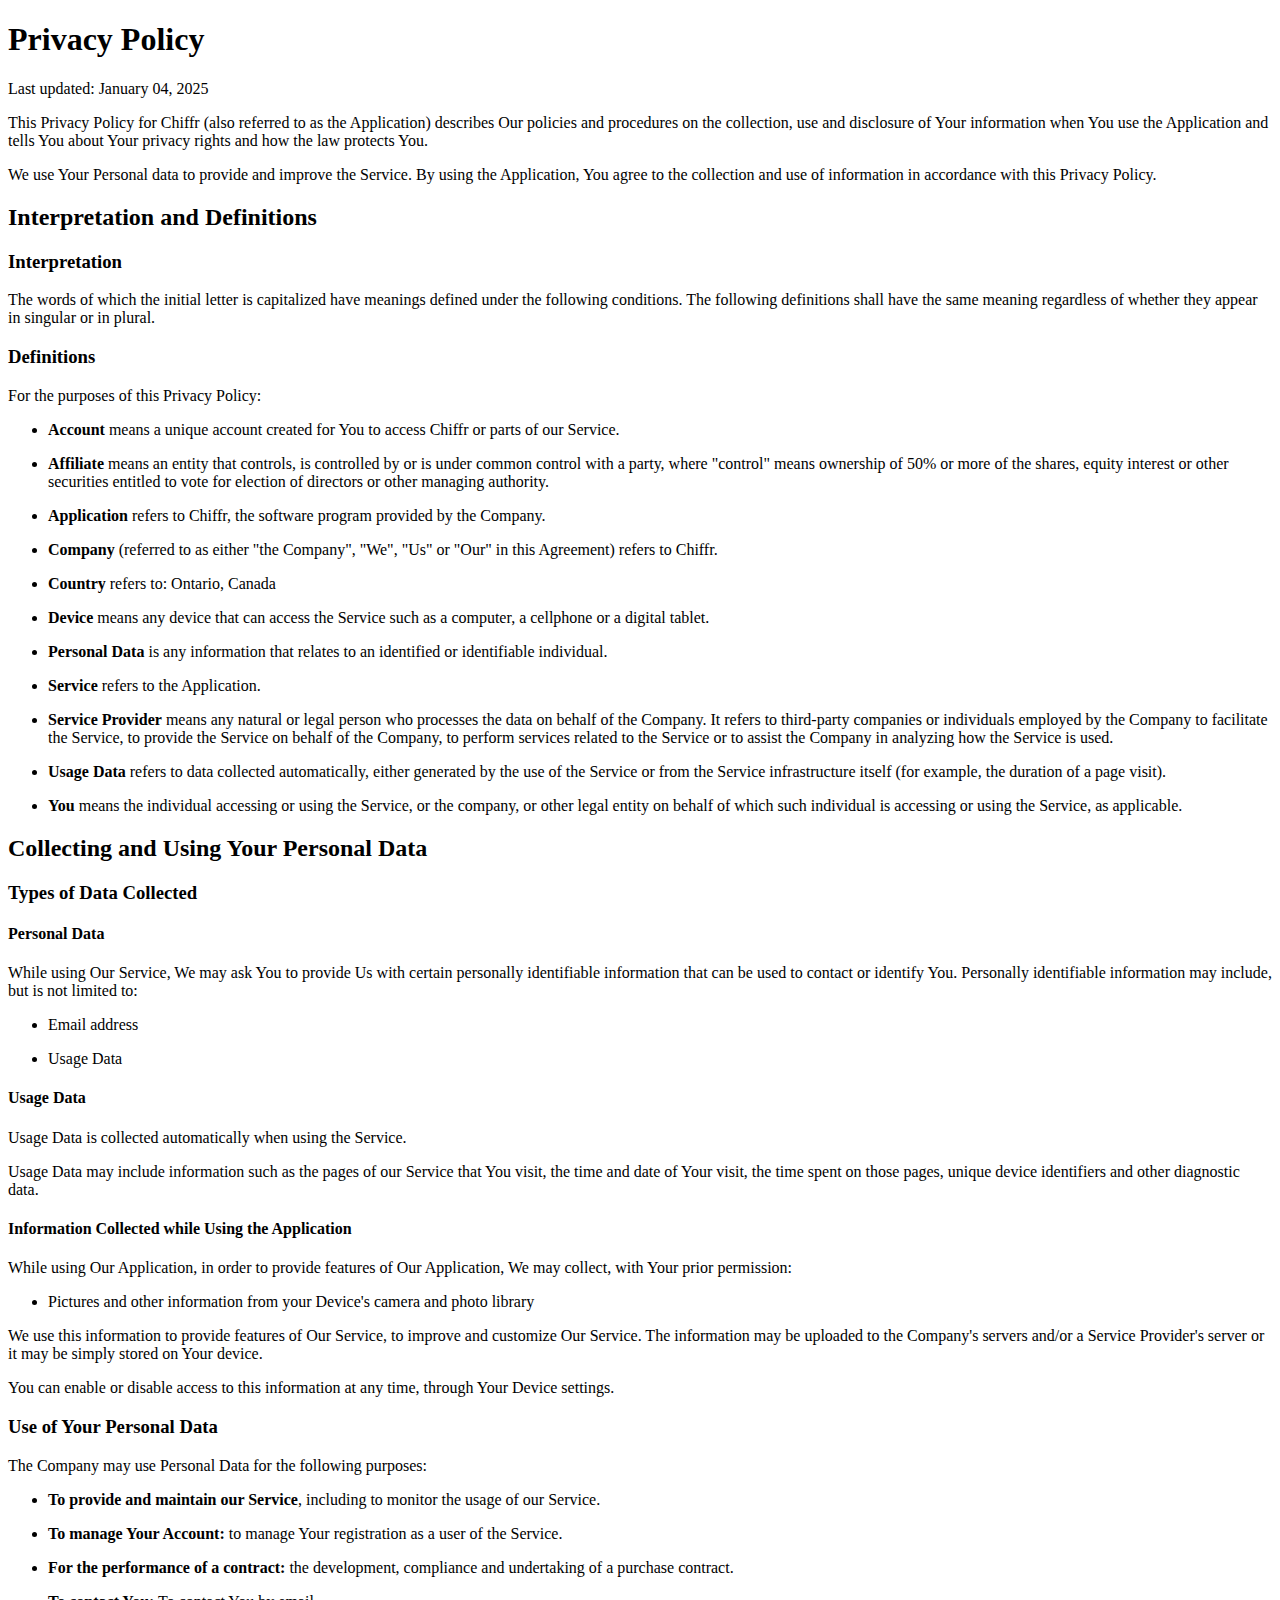
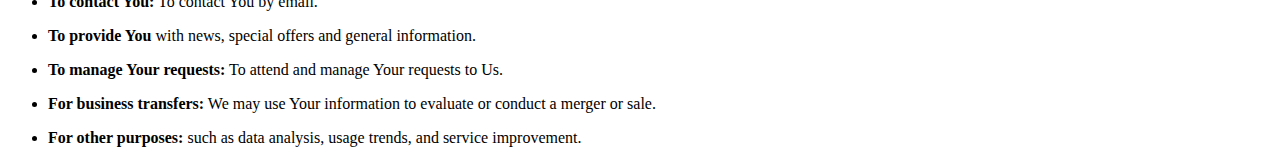
<file: privacy-policy.html>
<!-- This Privacy Policy has been created with the help of the https://www.termsfeed.com/privacy-policy-generator -->

<!DOCTYPE html>
<html lang="en">
<head>
    <meta charset="UTF-8">
    <meta name="viewport" content="width=device-width, initial-scale=1.0">
    <title>Privacy Policy</title>
</head>
<body>
    <!-- Your Privacy Policy Content Here -->
    <h1>Privacy Policy</h1>
    <p>Last updated: January 04, 2025</p>
    <p>This Privacy Policy for Chiffr (also referred to as the Application) describes Our policies and procedures on the collection, use and disclosure of Your information when You use the Application and tells You about Your privacy rights and how the law protects You.</p>
    <p>We use Your Personal data to provide and improve the Service. By using the Application, You agree to the collection and use of information in accordance with this Privacy Policy.</p>

    <h2>Interpretation and Definitions</h2>
    <h3>Interpretation</h3>
    <p>The words of which the initial letter is capitalized have meanings defined under the following conditions. The following definitions shall have the same meaning regardless of whether they appear in singular or in plural.</p>

    <h3>Definitions</h3>
    <p>For the purposes of this Privacy Policy:</p>
    <ul>
        <li><p><strong>Account</strong> means a unique account created for You to access Chiffr or parts of our Service.</p></li>
        <li><p><strong>Affiliate</strong> means an entity that controls, is controlled by or is under common control with a party, where "control" means ownership of 50% or more of the shares, equity interest or other securities entitled to vote for election of directors or other managing authority.</p></li>
        <li><p><strong>Application</strong> refers to Chiffr, the software program provided by the Company.</p></li>
        <li><p><strong>Company</strong> (referred to as either "the Company", "We", "Us" or "Our" in this Agreement) refers to Chiffr.</p></li>
        <li><p><strong>Country</strong> refers to: Ontario, Canada</p></li>
        <li><p><strong>Device</strong> means any device that can access the Service such as a computer, a cellphone or a digital tablet.</p></li>
        <li><p><strong>Personal Data</strong> is any information that relates to an identified or identifiable individual.</p></li>
        <li><p><strong>Service</strong> refers to the Application.</p></li>
        <li><p><strong>Service Provider</strong> means any natural or legal person who processes the data on behalf of the Company. It refers to third-party companies or individuals employed by the Company to facilitate the Service, to provide the Service on behalf of the Company, to perform services related to the Service or to assist the Company in analyzing how the Service is used.</p></li>
        <li><p><strong>Usage Data</strong> refers to data collected automatically, either generated by the use of the Service or from the Service infrastructure itself (for example, the duration of a page visit).</p></li>
        <li><p><strong>You</strong> means the individual accessing or using the Service, or the company, or other legal entity on behalf of which such individual is accessing or using the Service, as applicable.</p></li>
    </ul>

    <h2>Collecting and Using Your Personal Data</h2>
    <h3>Types of Data Collected</h3>
    <h4>Personal Data</h4>
    <p>While using Our Service, We may ask You to provide Us with certain personally identifiable information that can be used to contact or identify You. Personally identifiable information may include, but is not limited to:</p>
    <ul>
        <li><p>Email address</p></li>
        <li><p>Usage Data</p></li>
    </ul>

    <h4>Usage Data</h4>
    <p>Usage Data is collected automatically when using the Service.</p>
    <p>Usage Data may include information such as the pages of our Service that You visit, the time and date of Your visit, the time spent on those pages, unique device identifiers and other diagnostic data.</p>

    <h4>Information Collected while Using the Application</h4>
    <p>While using Our Application, in order to provide features of Our Application, We may collect, with Your prior permission:</p>
    <ul>
        <li>Pictures and other information from your Device's camera and photo library</li>
    </ul>
    <p>We use this information to provide features of Our Service, to improve and customize Our Service. The information may be uploaded to the Company's servers and/or a Service Provider's server or it may be simply stored on Your device.</p>
    <p>You can enable or disable access to this information at any time, through Your Device settings.</p>

    <h3>Use of Your Personal Data</h3>
    <p>The Company may use Personal Data for the following purposes:</p>
    <ul>
        <li><p><strong>To provide and maintain our Service</strong>, including to monitor the usage of our Service.</p></li>
        <li><p><strong>To manage Your Account:</strong> to manage Your registration as a user of the Service.</p></li>
        <li><p><strong>For the performance of a contract:</strong> the development, compliance and undertaking of a purchase contract.</p></li>
        <li><p><strong>To contact You:</strong> To contact You by email.</p></li>
        <li><p><strong>To provide You</strong> with news, special offers and general information.</p></li>
        <li><p><strong>To manage Your requests:</strong> To attend and manage Your requests to Us.</p></li>
        <li><p><strong>For business transfers:</strong> We may use Your information to evaluate or conduct a merger or sale.</p></li>
        <li><p><strong>For other purposes:</strong> such as data analysis, usage trends, and service improvement.</p></li>
    </ul>
</body>
</html>
</file>
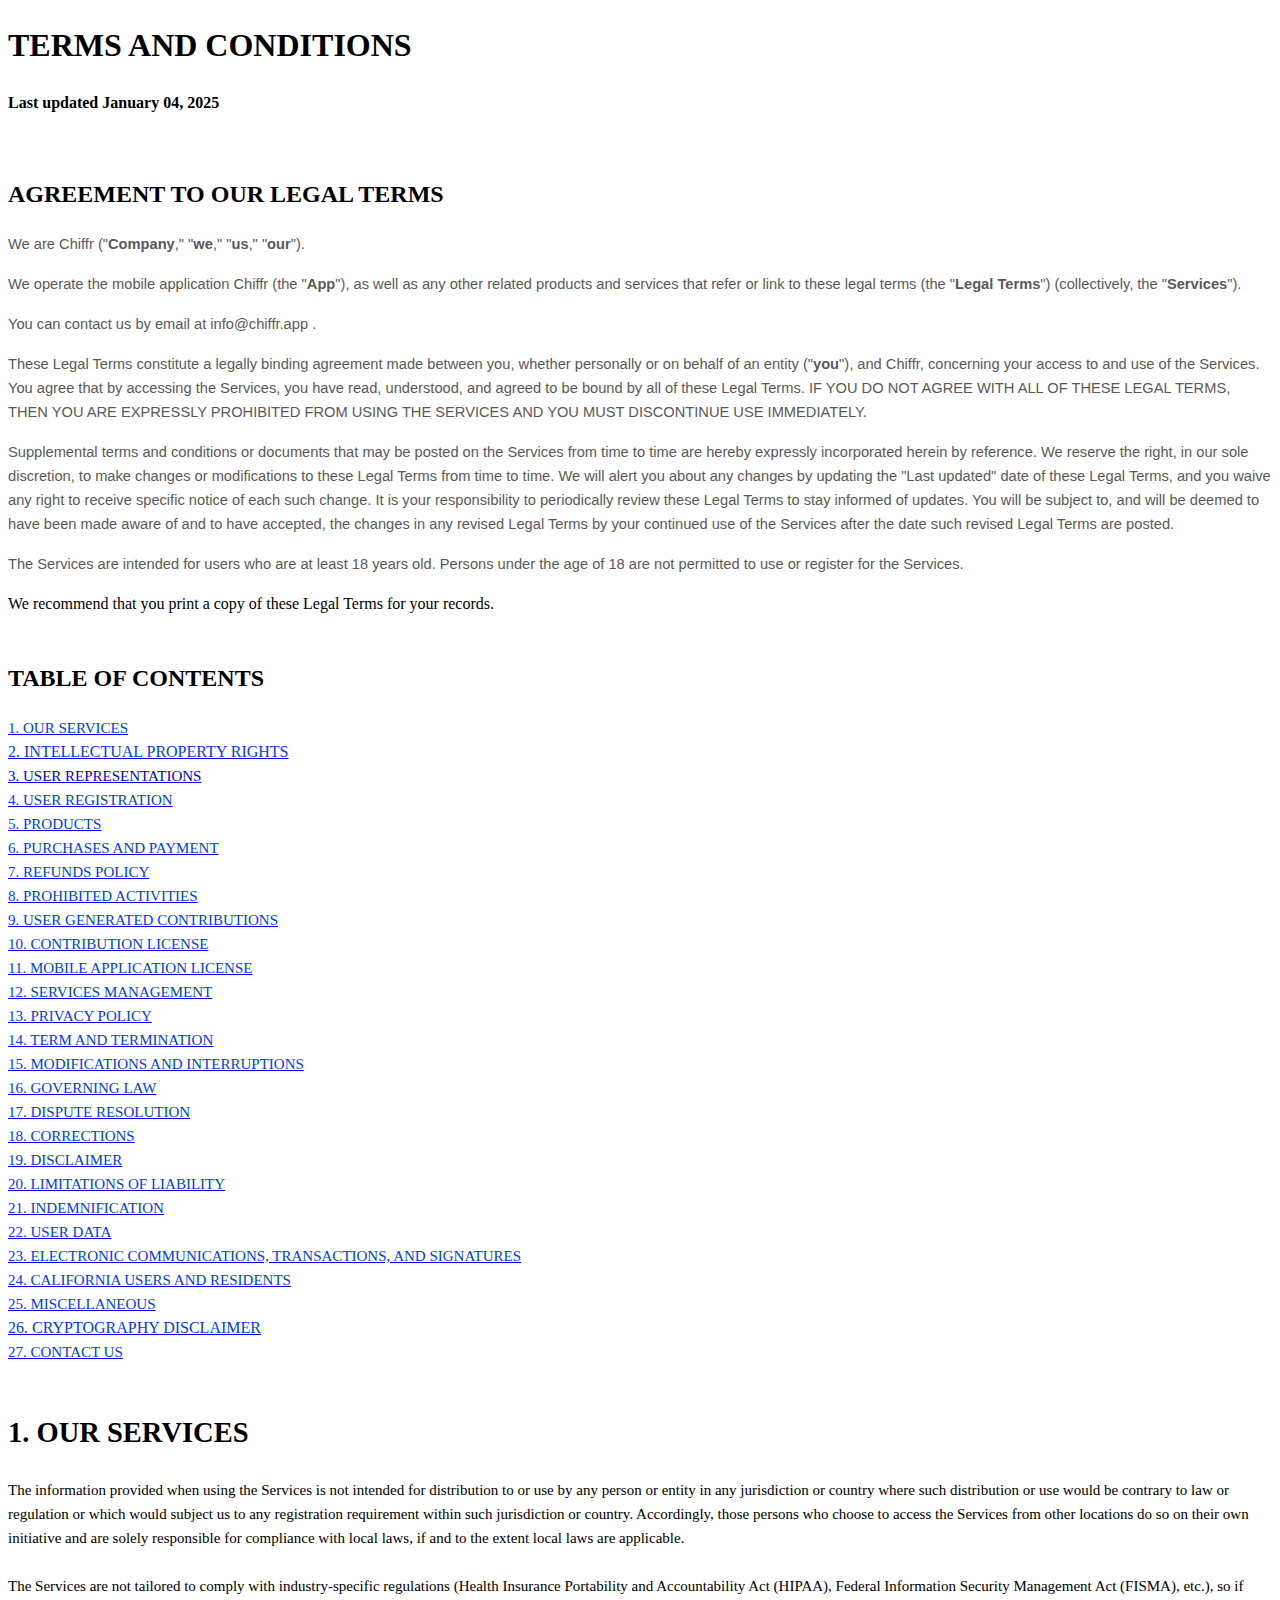
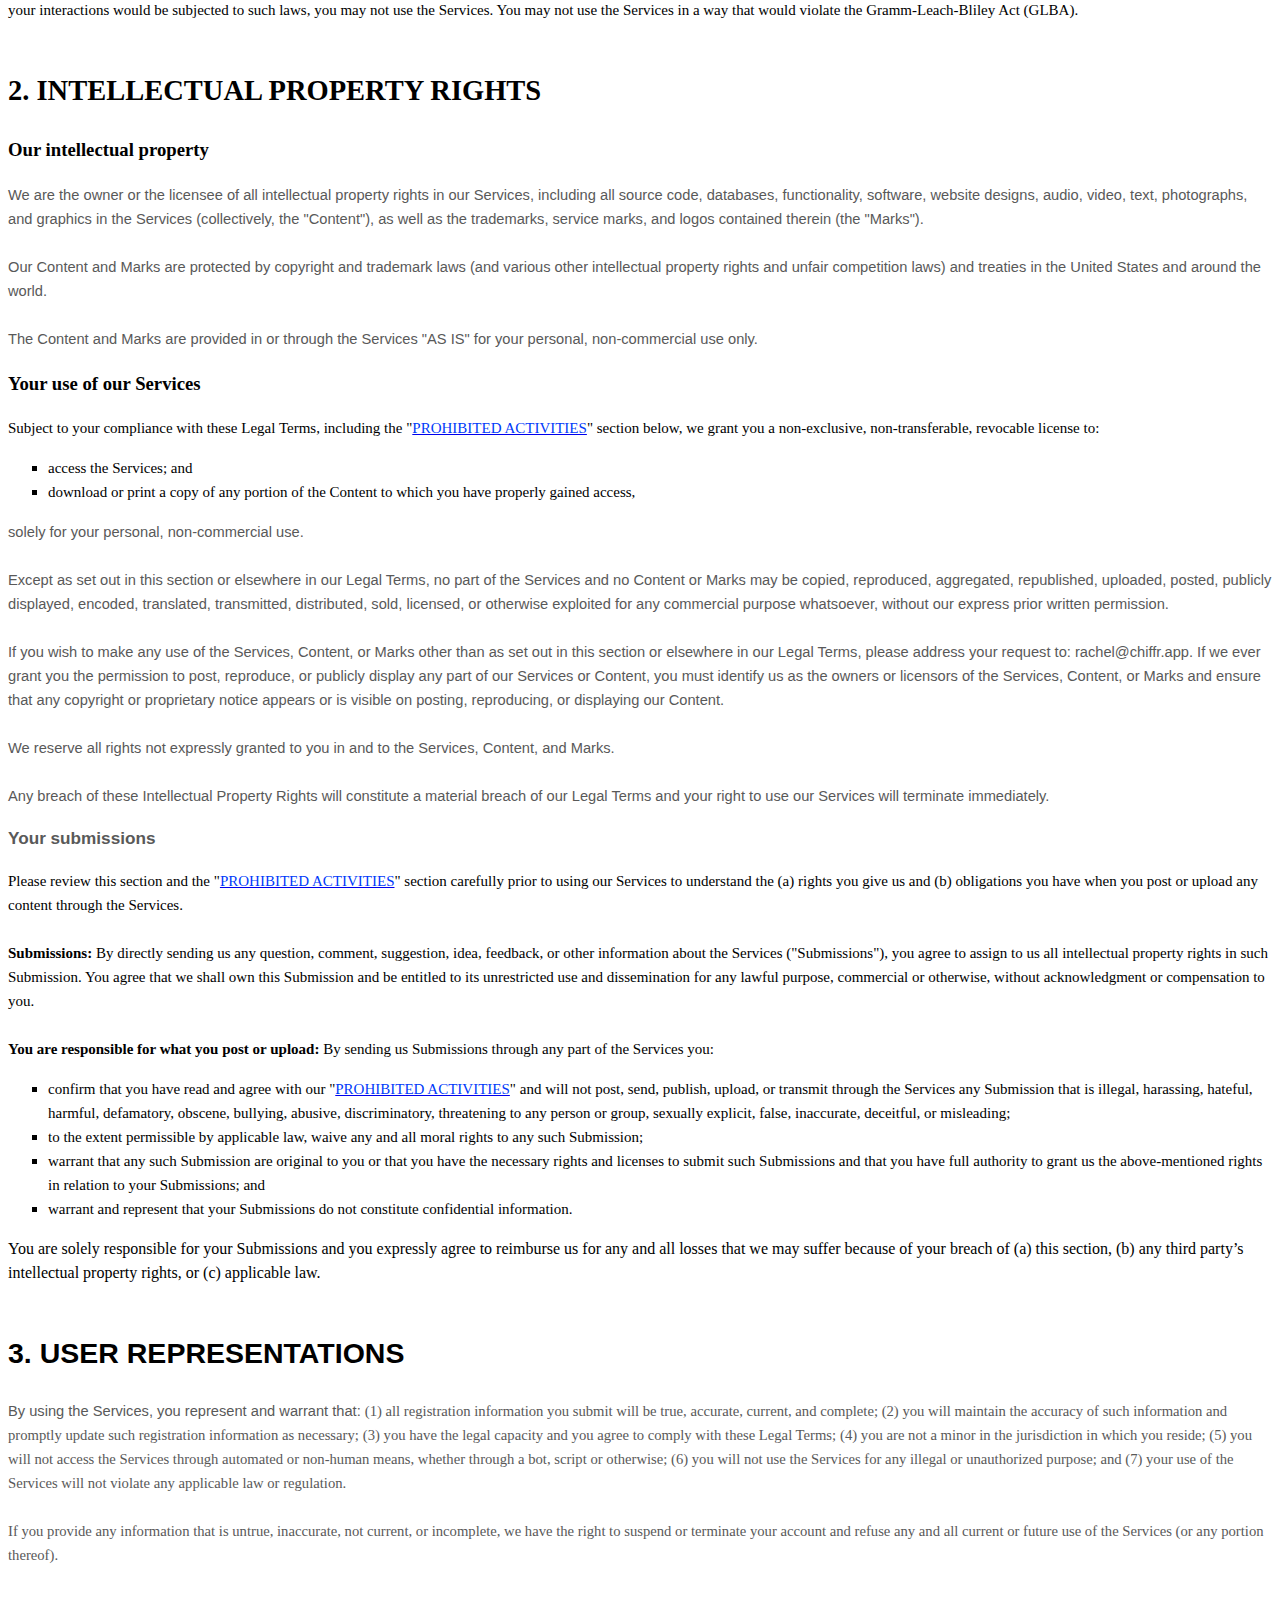
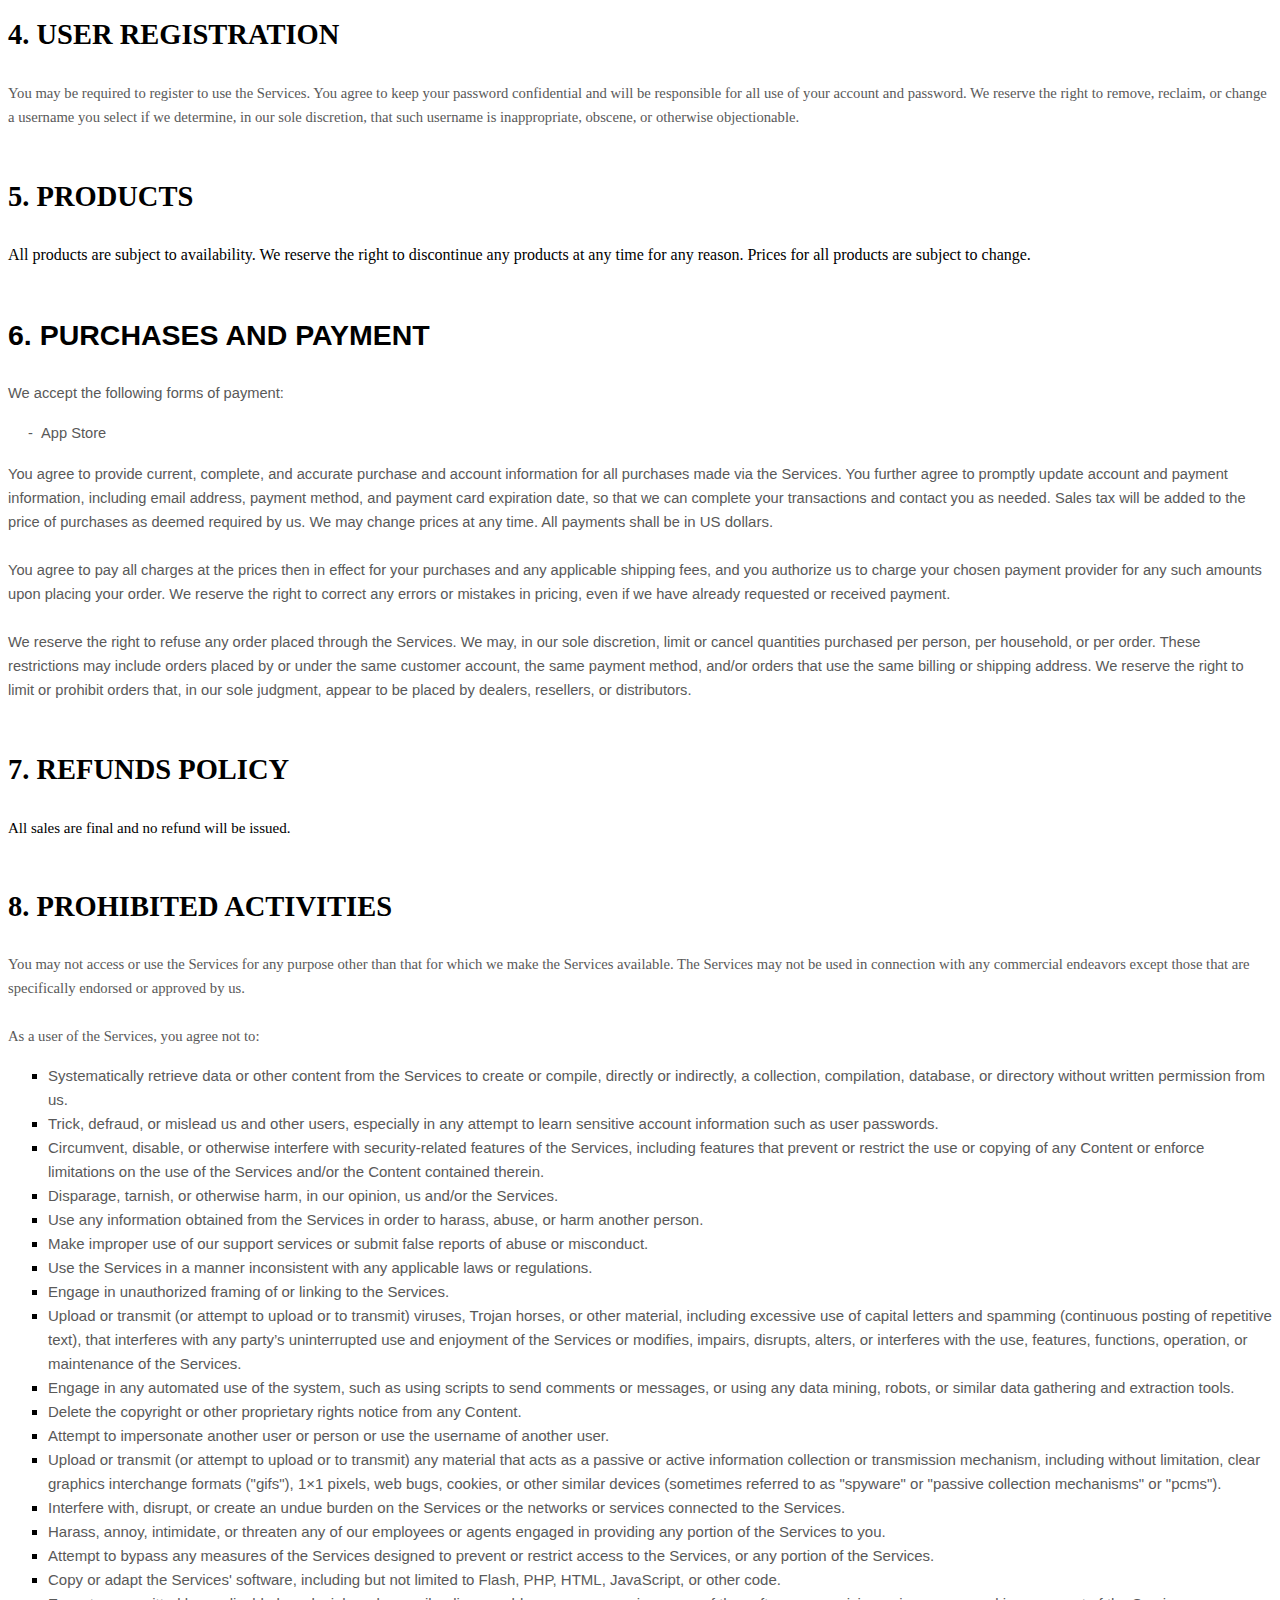
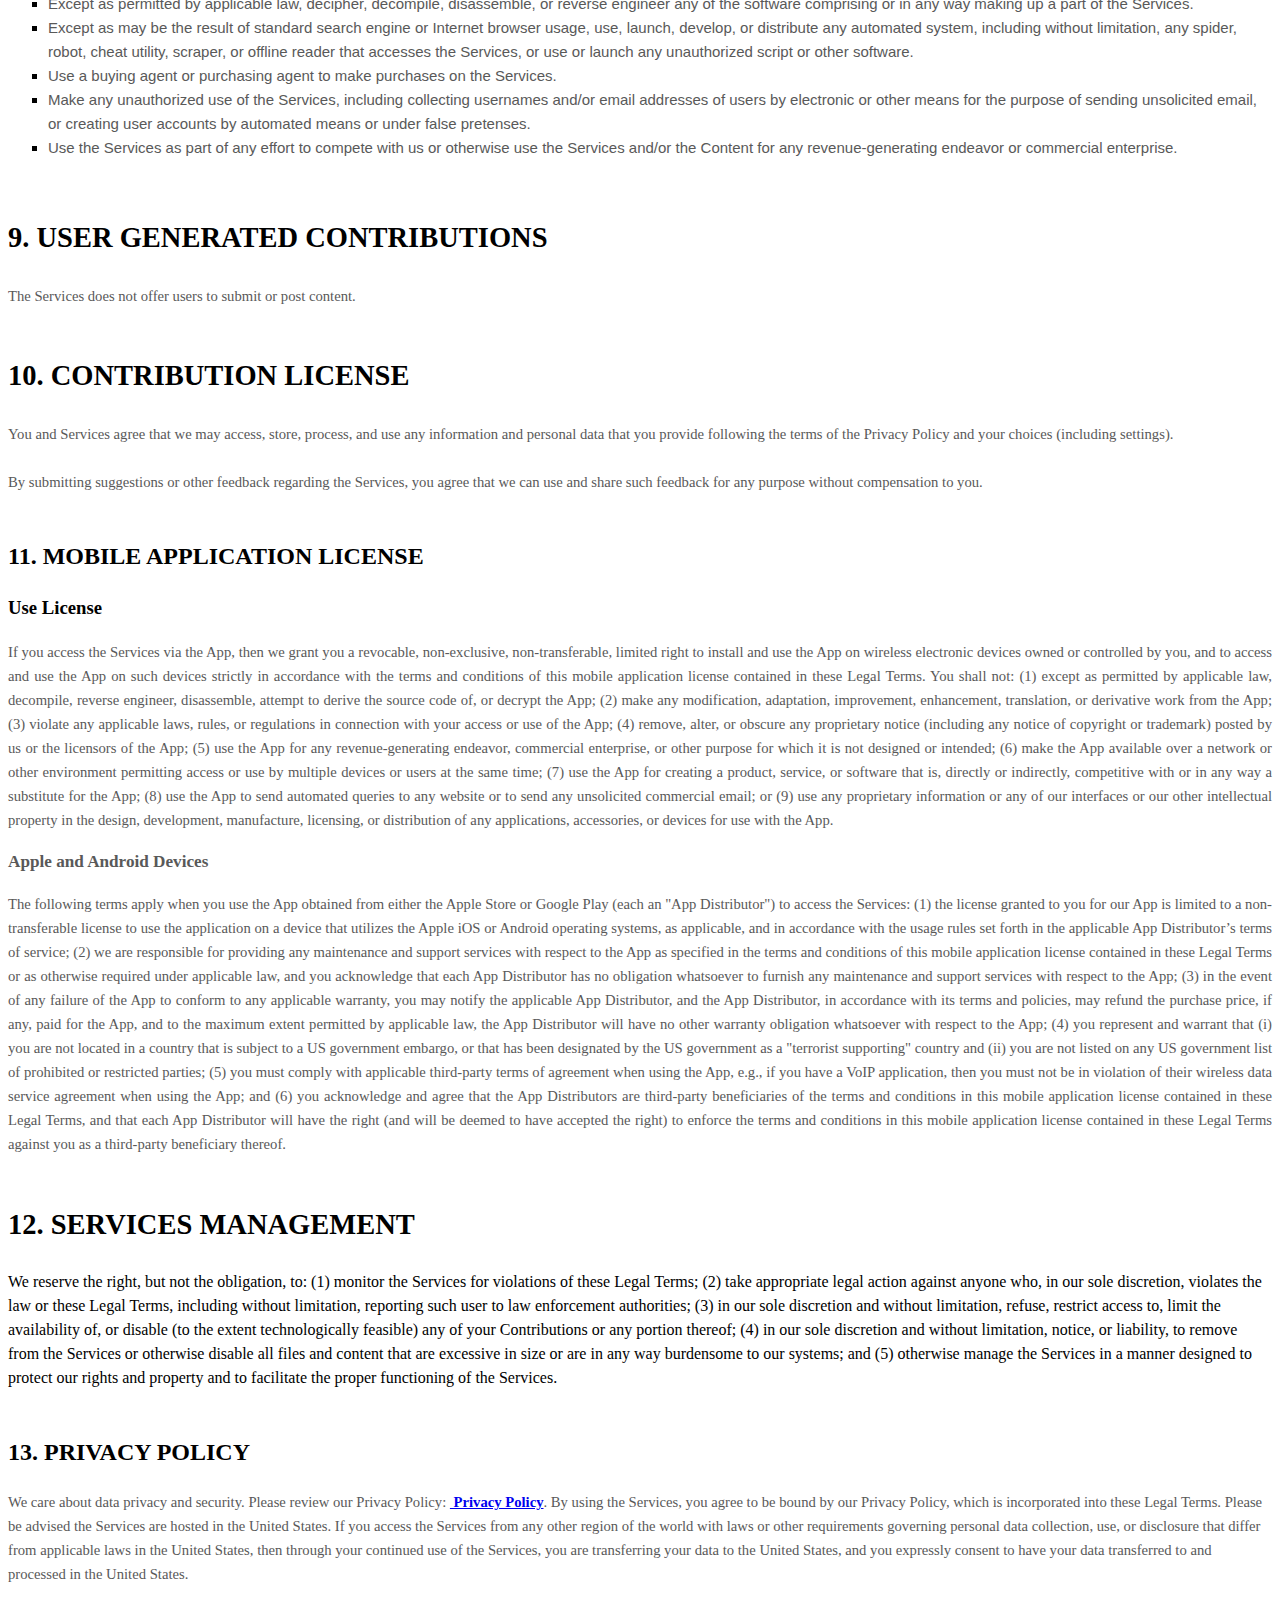
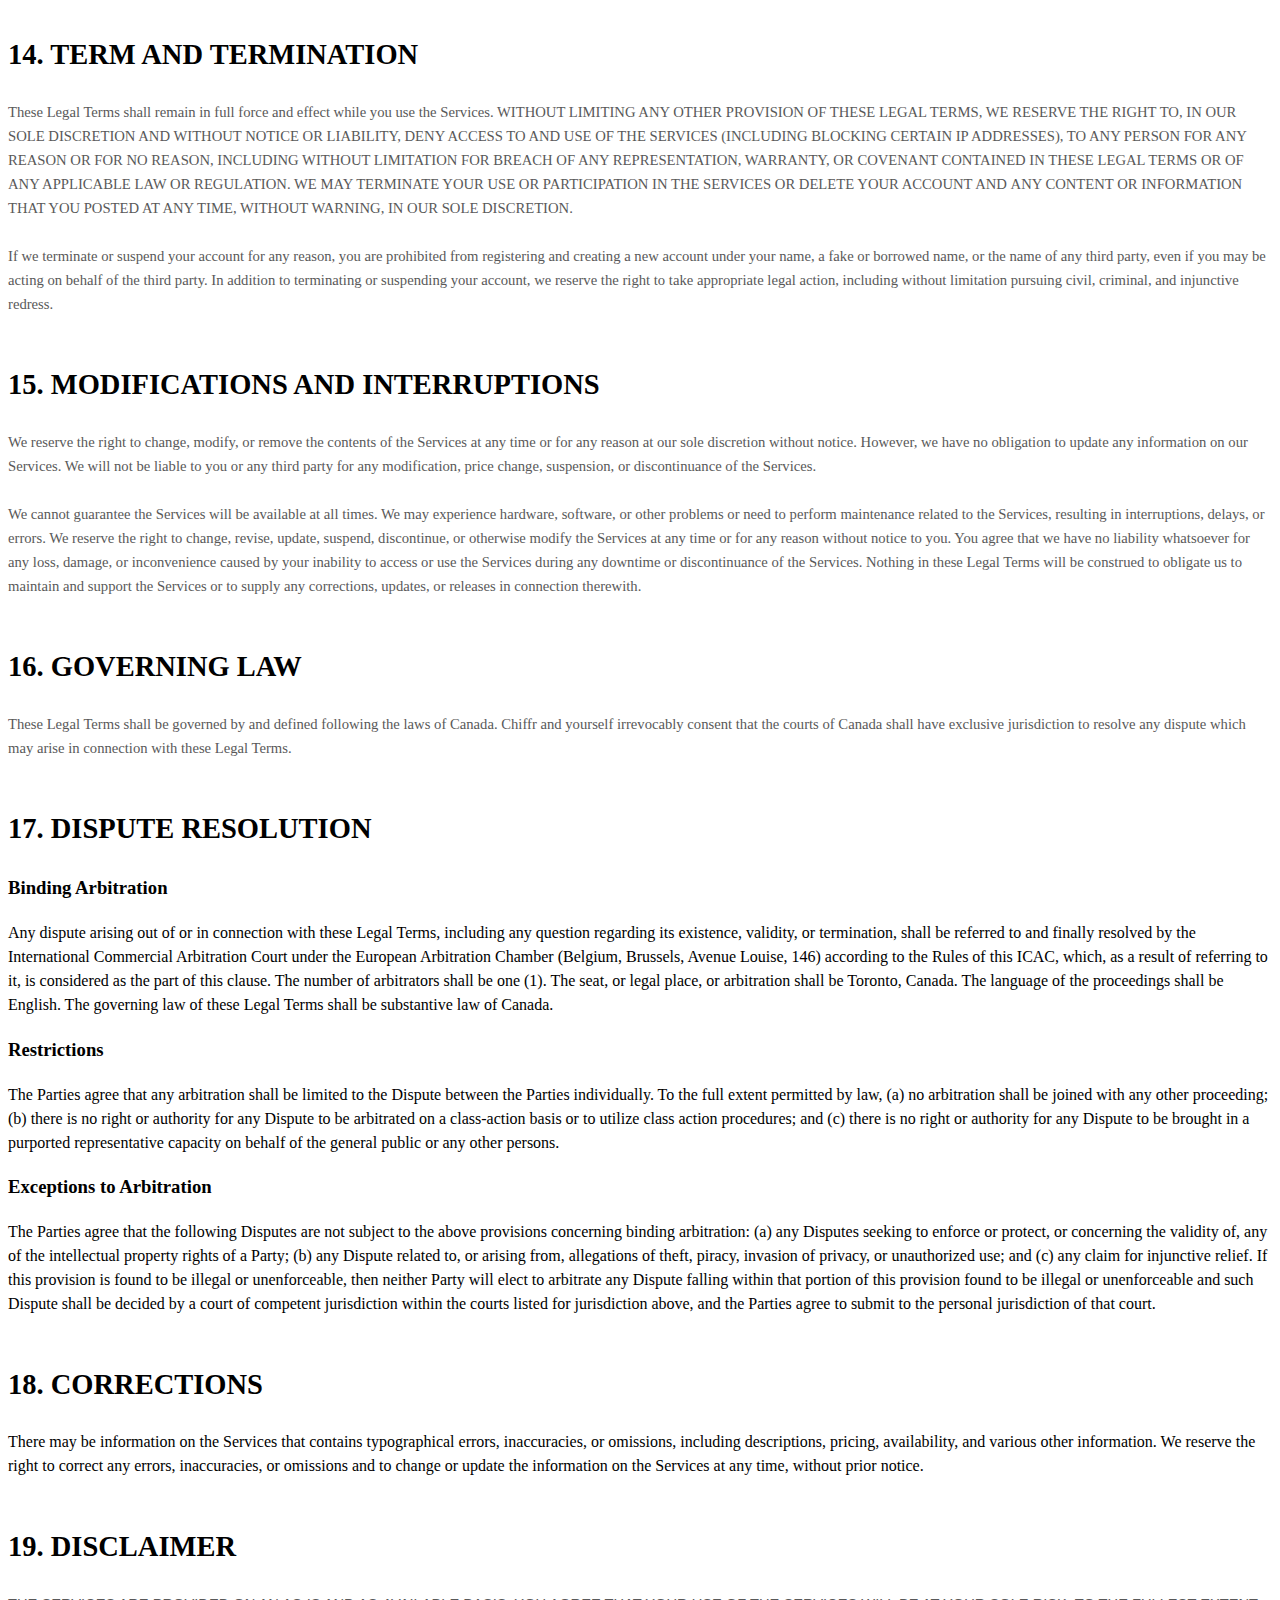
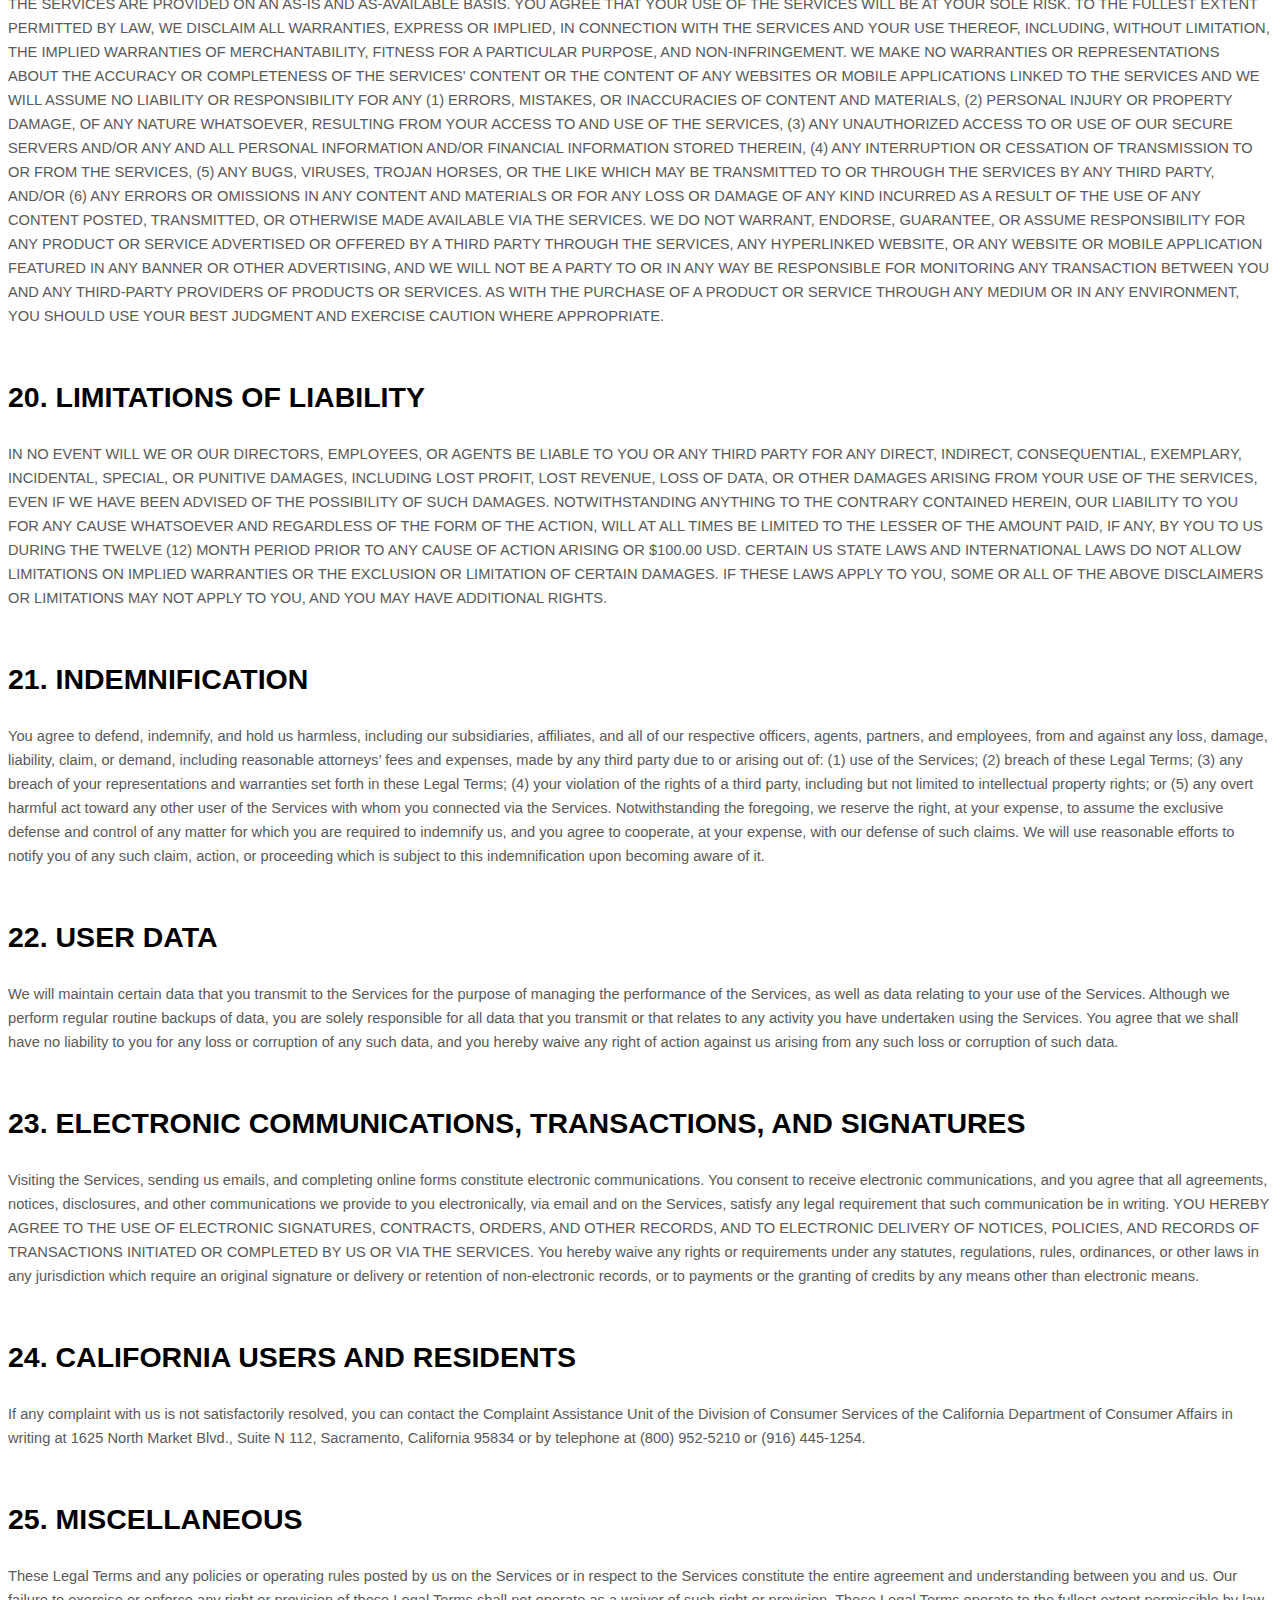
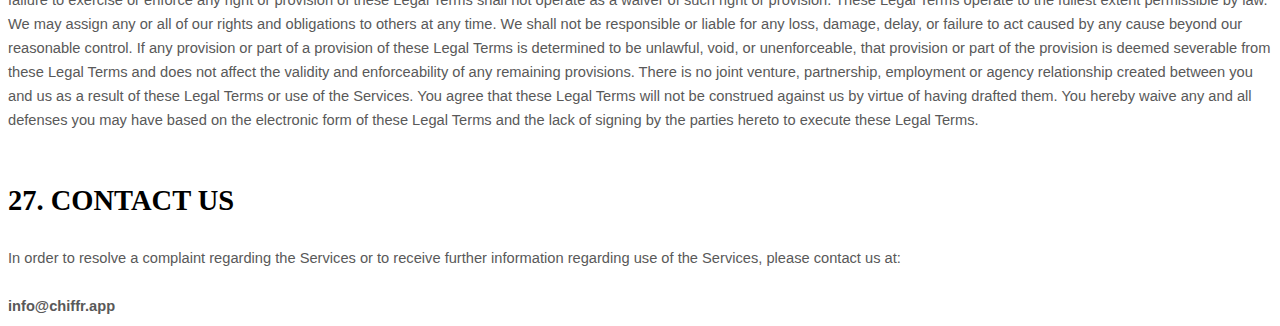
<file: terms-conditions.html>
<!DOCTYPE html>
<html lang="en">
<body>
            <div data-custom-class="body">
            <div align="center" style="text-align: left;"><div class="MsoNormal" data-custom-class="title" style="line-height: 1.5;"><bdt class="block-component"><span style="font-size: 19px;"></bdt><bdt class="question"><strong><h1>TERMS AND CONDITIONS</h1></strong></bdt><bdt class="statement-end-if-in-editor"></bdt></span></div><div class="MsoNormal" data-custom-class="subtitle" style="line-height: 1.5;"><strong>Last updated</strong> <bdt class="question"><strong>January 04, 2025</strong></bdt></div><div class="MsoNormal" style="line-height: 1.1;"><br></div><div style="line-height: 1.5;"><br></div><div style="line-height: 1.5;"><strong><span data-custom-class="heading_1"><h2>AGREEMENT TO OUR LEGAL TERMS</h2></span></strong></div></div><div align="center" style="text-align: left;"><div class="MsoNormal" id="agreement" style="line-height: 1.5;"><a name="_6aa3gkhykvst"></a></div></div><div align="center" style="text-align: left;"><div class="MsoNormal" data-custom-class="body_text" style="line-height: 1.5;"><span style="font-size:11.0pt;line-height:115%;font-family:Arial;
      Calibri;color:#595959;mso-themecolor:text1;mso-themetint:166;">We are <bdt class="block-container question question-in-editor" data-id="9d459c4e-c548-e5cb-7729-a118548965d2" data-type="question">Chiffr</bdt><bdt class="block-component"></bdt> (<bdt class="block-component"></bdt>"<strong>Company</strong>," "<strong>we</strong>," "<strong>us</strong>," "<strong>our</strong>"<bdt class="statement-end-if-in-editor"></bdt>)<span style="font-size:11.0pt;line-height:115%;
      Arial;mso-fareast-font-family:Calibri;color:#595959;mso-themecolor:text1;
      mso-themetint:166;"><span style="font-size:11.0pt;line-height:115%;
      Arial;mso-fareast-font-family:Calibri;color:#595959;mso-themecolor:text1;
      mso-themetint:166;"><span style="font-size:11.0pt;line-height:115%;
      Arial;mso-fareast-font-family:Calibri;color:#595959;mso-themecolor:text1;
      mso-themetint:166;"><bdt class="question"><bdt class="block-component">.</bdt></span><bdt class="block-component"></bdt></span></span></span></span></span></span></div></div><div align="center" style="line-height: 1;"><br></div><div align="center" style="text-align: left;"><div class="MsoNormal" data-custom-class="body_text" style="line-height: 1.5;"><span style="font-size:11.0pt;line-height:115%;font-family:Arial;
      Calibri;color:#595959;mso-themecolor:text1;mso-themetint:166;">We operate <bdt class="block-component"></bdt><bdt class="block-component"></bdt>the mobile application <bdt class="question">Chiffr</bdt> (the <bdt class="block-component"></bdt>"<strong>App</strong>"<bdt class="statement-end-if-in-editor"></bdt>)<bdt class="statement-end-if-in-editor"></bdt>, as well as any other related products and services that refer or link to these legal terms (the <bdt class="block-component"></bdt>"<strong>Legal Terms</strong>"<bdt class="statement-end-if-in-editor"></bdt>) (collectively, the <bdt class="block-component"></bdt>"<strong>Services</strong>"<bdt class="statement-end-if-in-editor"></bdt>). <bdt class="block-component"></bdt></span></div><div class="MsoNormal" style="line-height: 1;"><br></div><div class="MsoNormal" data-custom-class="body_text" style="line-height: 1.5;"><span style="font-size:11.0pt;line-height:115%;font-family:Arial;
      Calibri;color:#595959;mso-themecolor:text1;mso-themetint:166;">You can contact us by <bdt class="block-component">email at <bdt class="question">info@chiffr.app</bdt><bdt class="block-component"></bdt> <bdt class="block-component"></bdt><bdt class="block-component"></bdt><bdt class="block-component"><bdt class="statement-end-if-in-editor"></bdt></bdt>.</span></div><div class="MsoNormal" style="line-height: 1;"><br></div><div class="MsoNormal" data-custom-class="body_text" style="line-height: 1.5;"><span style="font-size:11.0pt;line-height:115%;font-family:Arial;
      Calibri;color:#595959;mso-themecolor:text1;mso-themetint:166;">These Legal Terms constitute a legally binding agreement made between you, whether personally or on behalf of an entity (<bdt class="block-component"></bdt>"<strong>you</strong>"<bdt class="statement-end-if-in-editor"></bdt>), and <bdt class="question">Chiffr</bdt>, concerning your access to and use of the Services. You agree that by accessing the Services, you have read, understood, and agreed to be bound by all of these Legal Terms. IF YOU DO NOT AGREE WITH ALL OF THESE LEGAL TERMS, THEN YOU ARE EXPRESSLY PROHIBITED FROM USING THE SERVICES AND YOU MUST DISCONTINUE USE IMMEDIATELY.<bdt class="block-component"></bdt></span></div><div class="MsoNormal" style="line-height: 1;"><br></div><div class="MsoNormal" data-custom-class="body_text" style="line-height: 1.5;"><span style="font-size:11.0pt;line-height:115%;font-family:Arial;
      Calibri;color:#595959;mso-themecolor:text1;mso-themetint:166;">Supplemental terms and conditions or documents that may be posted on the Services from time to time are hereby expressly incorporated herein by reference. We reserve the right, in our sole discretion, to make changes or modifications to these Legal Terms <bdt class="block-component"></bdt>from time to time<bdt class="else-block"></bdt>. We will alert you about any changes by updating the <bdt class="block-component"></bdt>"Last updated"<bdt class="statement-end-if-in-editor"></bdt> date of these Legal Terms, and you waive any right to receive specific notice of each such change. It is your responsibility to periodically review these Legal Terms to stay informed of updates. You will be subject to, and will be deemed to have been made aware of and to have accepted, the changes in any revised Legal Terms by your continued use of the Services after the date such revised Legal Terms are posted.<bdt class="else-block"></bdt></span></div></div><div align="center" style="line-height: 1;"><br></div><div align="center" style="text-align: left;"><div class="MsoNormal" data-custom-class="body_text" style="line-height: 1.5;"><bdt class="block-container if" data-type="if" id="a2595956-7028-dbe5-123e-d3d3a93ed076"><bdt data-type="conditional-block"><bdt data-type="body"><span style="font-size:11.0pt;line-height:115%;font-family:Arial;
      Calibri;color:#595959;mso-themecolor:text1;mso-themetint:166;"><bdt class="block-component"></bdt>The
      Services are intended for users who are at least 18 years old. Persons under the age
      of 18 are not permitted to use or register for the Services.</span></bdt></bdt><bdt data-type="conditional-block"><bdt class="block-component"></bdt></bdt></div><div class="MsoNormal" style="line-height: 1;"><br></div><div class="MsoNormal" data-custom-class="body_text" style="line-height: 1.5;">We recommend that you print a copy of these Legal Terms for your records.</div><div class="MsoNormal" style="line-height: 1.5;"><br></div><div class="MsoNormal" data-custom-class="heading_1" style="line-height: 1.5;"><strong><h2>TABLE OF CONTENTS</h2></strong></div><div class="MsoNormal" style="line-height: 1.5;"><a href="#services"><span data-custom-class="link"><span style="color: rgb(0, 58, 250); font-size: 15px;"><span data-custom-class="body_text">1. OUR SERVICES</span></span></span></a></div><div class="MsoNormal" style="line-height: 1.5;"><a data-custom-class="link" href="#ip"><span style="color: rgb(0, 58, 250);"><span data-custom-class="body_text">2. INTELLECTUAL PROPERTY RIGHTS</span></span></a></div><div class="MsoNormal" style="line-height: 1.5;"><a data-custom-class="link" href="#userreps"></a><a data-custom-class="link" href="#userreps"><span style="color: rbg(0, 58, 250); font-size: 15px; line-height: 1.5;"><span data-custom-class="body_text">3. USER REPRESENTATIONS</span></span></a></div><div class="MsoNormal" style="line-height: 1.5;"><span style="font-size: 15px;"><span data-custom-class="body_text"><bdt class="block-component"></bdt></span></span><a data-custom-class="link" href="#userreg"><span style="color: rgb(0, 58, 250); font-size: 15px;"><span data-custom-class="body_text">4. USER REGISTRATION</span></span></a><span style="font-size: 15px;"><span data-custom-class="body_text"><bdt class="statement-end-if-in-editor"></bdt></span></span> <a data-custom-class="link" href="#products"></a></div><div class="MsoNormal" style="line-height: 1.5;"><a data-custom-class="link" href="#products"><span style="color: rgb(0, 58, 250); font-size: 15px;"><span data-custom-class="body_text"><bdt class="block-component"></bdt><bdt class="block-component"></bdt>5. PRODUCTS<bdt class="statement-end-if-in-editor"></bdt><bdt class="statement-end-if-in-editor"></bdt></span></span></a> <a data-custom-class="link" href="#purchases"></a></div><div class="MsoNormal" style="line-height: 1.5;"><a data-custom-class="link" href="#purchases"><span style="color: rgb(0, 58, 250); font-size: 15px;"><span data-custom-class="body_text"><bdt class="block-component"></bdt>6. PURCHASES AND PAYMENT<bdt class="statement-end-if-in-editor"></bdt></span></span></a></div><div class="MsoNormal" style="line-height: 1.5;"><bdt class="block-component"><span style="font-size: 15px;"></span></bdt></div><div class="MsoNormal" style="line-height: 1.5;"><span style="font-size: 15px;"><span data-custom-class="body_text"><bdt class="block-component"></bdt><bdt class="block-component"></bdt></span></span><a data-custom-class="link" href="#returnno"><span style="color: rgb(0, 58, 250); font-size: 15px;"><span data-custom-class="body_text">7. <bdt class="block-component"></bdt>REFUNDS<bdt class="block-component"></bdt> POLICY</span></span></a><span style="font-size: 15px;"><span data-custom-class="body_text"><bdt class="statement-end-if-in-editor"></bdt><bdt class="statement-end-if-in-editor"></bdt></span></span> <a data-custom-class="link" href="#software"></a> <a data-custom-class="link" href="#software"></a></div><div class="MsoNormal" style="line-height: 1.5;"><a data-custom-class="link" href="#software"><span style="color: rgb(0, 58, 250); font-size: 15px;"><span data-custom-class="body_text"><bdt class="block-component"></bdt></span></span></a> <a data-custom-class="link" href="#prohibited"></a></div><div class="MsoNormal" style="line-height: 1.5;"><a data-custom-class="link" href="#prohibited"><span style="color: rgb(0, 58, 250); font-size: 15px;"><span data-custom-class="body_text">8. PROHIBITED ACTIVITIES</span></span></a> <a data-custom-class="link" href="#ugc"></a></div><div class="MsoNormal" style="line-height: 1.5;"><a data-custom-class="link" href="#ugc"><span style="color: rgb(0, 58, 250); font-size: 15px;"><span data-custom-class="body_text">9. USER GENERATED CONTRIBUTIONS</span></span></a> <a data-custom-class="link" href="#license"></a></div><div class="MsoNormal" style="line-height: 1.5;"><a data-custom-class="link" href="#license"><span style="color: rgb(0, 58, 250); font-size: 15px;"><span data-custom-class="body_text">10. CONTRIBUTION <bdt class="block-component"></bdt>LICENSE<bdt class="statement-end-if-in-editor"></bdt></span></span></a> <a data-custom-class="link" href="#reviews"></a></div><div class="MsoNormal" style="line-height: 1.5;"><a data-custom-class="link" href="#reviews"><span style="color: rgb(0, 58, 250); font-size: 15px;"><span data-custom-class="body_text"><bdt class="block-component"></bdt></span></span></a> <a data-custom-class="link" href="#mobile"></a></div><div class="MsoNormal" style="line-height: 1.5;"><a data-custom-class="link" href="#mobile"><span style="color: rgb(0, 58, 250); font-size: 15px;"><span data-custom-class="body_text"><bdt class="block-component"></bdt>11. MOBILE APPLICATION <bdt class="block-component"></bdt>LICENSE<bdt class="statement-end-if-in-editor"></bdt><bdt class="statement-end-if-in-editor"></bdt></span></span></a> <a data-custom-class="link" href="#socialmedia"></a></div><div class="MsoNormal" style="line-height: 1.5;"><a data-custom-class="link" href="#socialmedia"><span style="color: rgb(0, 58, 250); font-size: 15px;"><span data-custom-class="body_text"><bdt class="block-component"></bdt></span></span></a> <a data-custom-class="link" href="#thirdparty"></a></div><div class="MsoNormal" style="line-height: 1.5;"><a data-custom-class="link" href="#thirdparty"><span style="color: rgb(0, 58, 250); font-size: 15px;"><span data-custom-class="body_text"><bdt class="block-component"></bdt></span></span></a> <a data-custom-class="link" href="#advertisers"></a></div><div class="MsoNormal" style="line-height: 1.5;"><a data-custom-class="link" href="#advertisers"><span style="color: rgb(0, 58, 250); font-size: 15px;"><span data-custom-class="body_text"><bdt class="block-component"></bdt></span></span></a> <a data-custom-class="link" href="#sitemanage"></a></div><div class="MsoNormal" style="line-height: 1.5;"><a data-custom-class="link" href="#sitemanage"><span style="color: rgb(0, 58, 250); font-size: 15px;"><span data-custom-class="body_text">12. SERVICES MANAGEMENT</span></span></a> <a data-custom-class="link" href="#ppyes"></a></div><div class="MsoNormal" style="line-height: 1.5;"><a data-custom-class="link" href="#ppyes"><span style="color: rgb(0, 58, 250); font-size: 15px;"><span data-custom-class="body_text"><bdt class="block-component"></bdt>13. PRIVACY POLICY<bdt class="statement-end-if-in-editor"></bdt></span></span></a> <a data-custom-class="link" href="#ppno"></a></div><div class="MsoNormal" style="line-height: 1.5;"><a data-custom-class="link" href="#ppno"><span style="color: rgb(0, 58, 250); font-size: 15px;"><span data-custom-class="body_text"><bdt class="block-component"></bdt></span></span></a> <a data-custom-class="link" href="#dmca"></a></div><div class="MsoNormal" style="line-height: 1.5;"><a data-custom-class="link" href="#dmca"><span style="color: rgb(0, 58, 250); font-size: 15px;"><span data-custom-class="body_text"><bdt class="block-component"></bdt><bdt class="block-component"></bdt><bdt class="statement-end-if-in-editor"></bdt></span></span></a></div><div class="MsoNormal" style="line-height: 1.5;"><span style="font-size: 15px;"><span data-custom-class="body_text"><bdt class="block-component"></bdt><bdt class="block-component"></bdt><bdt class="block-component"></bdt></span></span> <a data-custom-class="link" href="#terms"></a></div><div class="MsoNormal" style="line-height: 1.5;"><a data-custom-class="link" href="#terms"><span style="color: rgb(0, 58, 250); font-size: 15px;"><span data-custom-class="body_text">14. TERM AND TERMINATION</span></span></a> <a data-custom-class="link" href="#modifications"></a></div><div class="MsoNormal" style="line-height: 1.5;"><a data-custom-class="link" href="#modifications"><span style="color: rgb(0, 58, 250); font-size: 15px;"><span data-custom-class="body_text">15. MODIFICATIONS AND INTERRUPTIONS</span></span></a> <a data-custom-class="link" href="#law"></a></div><div class="MsoNormal" style="line-height: 1.5;"><a data-custom-class="link" href="#law"><span style="color: rgb(0, 58, 250); font-size: 15px;"><span data-custom-class="body_text">16. GOVERNING LAW</span></span></a> <a data-custom-class="link" href="#disputes"></a></div><div class="MsoNormal" style="line-height: 1.5;"><a data-custom-class="link" href="#disputes"><span style="color: rgb(0, 58, 250); font-size: 15px;"><span data-custom-class="body_text">17. DISPUTE RESOLUTION</span></span></a> <a data-custom-class="link" href="#corrections"></a></div><div class="MsoNormal" style="line-height: 1.5;"><a data-custom-class="link" href="#corrections"><span style="color: rgb(0, 58, 250); font-size: 15px;"><span data-custom-class="body_text">18. CORRECTIONS</span></span></a> <a data-custom-class="link" href="#disclaimer"></a></div><div class="MsoNormal" style="line-height: 1.5;"><a data-custom-class="link" href="#disclaimer"><span style="color: rgb(0, 58, 250); font-size: 15px;"><span data-custom-class="body_text">19. DISCLAIMER</span></span></a> <a data-custom-class="link" href="#liability"></a></div><div class="MsoNormal" style="line-height: 1.5;"><a data-custom-class="link" href="#liability"><span style="color: rgb(0, 58, 250); font-size: 15px;"><span data-custom-class="body_text">20. LIMITATIONS OF LIABILITY</span></span></a> <a data-custom-class="link" href="#indemnification"></a></div><div class="MsoNormal" style="line-height: 1.5;"><a data-custom-class="link" href="#indemnification"><span style="color: rgb(0, 58, 250); font-size: 15px;"><span data-custom-class="body_text">21. INDEMNIFICATION</span></span></a> <a data-custom-class="link" href="#userdata"></a></div><div class="MsoNormal" style="line-height: 1.5;"><a data-custom-class="link" href="#userdata"><span style="color: rgb(0, 58, 250); font-size: 15px;"><span data-custom-class="body_text">22. USER DATA</span></span></a> <a data-custom-class="link" href="#electronic"></a></div><div class="MsoNormal" style="line-height: 1.5;"><a data-custom-class="link" href="#electronic"><span style="color: rgb(0, 58, 250); font-size: 15px;"><span data-custom-class="body_text">23. ELECTRONIC COMMUNICATIONS, TRANSACTIONS, AND SIGNATURES</span></span></a> <a data-custom-class="link" href="#california"></a></div><div class="MsoNormal" style="line-height: 1.5;"><bdt class="block-component"><span style="font-size: 15px;"></span></bdt></div><div class="MsoNormal" style="line-height: 1.5;"><a data-custom-class="link" href="#california"><span style="color: rgb(0, 58, 250); font-size: 15px;"><span data-custom-class="body_text"><bdt class="block-component"></bdt>24. CALIFORNIA USERS AND RESIDENTS<bdt class="statement-end-if-in-editor"></bdt></span></span></a> <a data-custom-class="link" href="#misc"></a></div><div class="MsoNormal" style="line-height: 1.5;"><a data-custom-class="link" href="#misc"><span style="color: rgb(0, 58, 250); font-size: 15px;"><span data-custom-class="body_text">25. MISCELLANEOUS</span></span></a> <a data-custom-class="link" href="#contact"></a></div><div class="MsoNormal" style="line-height: 1.5;"><bdt class="block-component"></bdt><a data-custom-class="link" href="#addclause"><span style="color: rgb(0, 58, 250);"><span data-custom-class="body_text">26. <bdt class="question">CRYPTOGRAPHY DISCLAIMER</bdt></span></span></a><bdt class="statement-end-if-in-editor"><span data-custom-class="body_text"></span></bdt></div><div class="MsoNormal" style="line-height: 1.5;"><bdt class="block-component"></bdt></div><div class="MsoNormal" style="line-height: 1.5;"><bdt class="block-component"></bdt></div><div class="MsoNormal" style="line-height: 1.5;"><bdt class="block-component"></bdt></div><div class="MsoNormal" style="line-height: 1.5;"><bdt class="block-component"></bdt></div><div class="MsoNormal" style="line-height: 1.5;"><bdt class="block-component"></bdt></div><div class="MsoNormal" style="line-height: 1.5;"><bdt class="block-component"></bdt></div><div class="MsoNormal" style="line-height: 1.5;"><bdt class="block-component"></bdt></div><div class="MsoNormal" style="line-height: 1.5;"><bdt class="block-component"></bdt></div><div class="MsoNormal" style="line-height: 1.5;"><bdt class="block-component"></bdt></div><div class="MsoNormal" style="line-height: 1.5;"><a data-custom-class="link" href="#contact"><span style="color: rgb(0, 58, 250); font-size: 15px;"><span data-custom-class="body_text">27. CONTACT US</span></span></a></div></div><div align="center" style="text-align: left;"><div class="MsoNormal" data-custom-class="heading_1" style="line-height: 1.5;"><a name="_b6y29mp52qvx"></a></div><div class="MsoNormal" style="line-height: 1.5;"><br></div><div class="MsoNormal" data-custom-class="heading_1" id="services" style="line-height: 1.5;"><strong><span style="font-size: 19px; line-height: 1.5;"><h2>1. OUR SERVICES</h2></span></strong></div><div class="MsoNormal" data-custom-class="body_text" style="line-height: 1.5;"><span style="font-size: 15px;">The information provided when using the Services is not intended for distribution to or use by any person or entity in any jurisdiction or country where such distribution or use would be contrary to law or regulation or which would subject us to any registration requirement within such jurisdiction or country. Accordingly, those persons who choose to access the Services from other locations do so on their own initiative and are solely responsible for compliance with local laws, if and to the extent local laws are applicable.<bdt class="block-component"></bdt></span><bdt class="block-component"><span style="font-size: 15px;"></span></bdt></div><div class="MsoNormal" style="line-height: 1.5;"><br></div><div class="MsoNormal" data-custom-class="body_text" style="line-height: 1.5;"><span style="font-size: 15px;">The Services are not tailored to comply with industry-specific regulations (Health Insurance Portability and Accountability Act (HIPAA), Federal Information Security Management Act (FISMA), etc.), so if your interactions would be subjected to such laws, you may not use the Services. You may not use the Services in a way that would violate the Gramm-Leach-Bliley Act (GLBA).<bdt class="block-component"></bdt><bdt class="statement-end-if-in-editor"></bdt></div><div class="MsoNormal" style="line-height: 1.5;"><br></div></div><div align="center" data-custom-class="heading_1" style="text-align: left; line-height: 1.5;"><strong><span id="ip" style="font-size: 19px; line-height: 1.5;"><h2>2. INTELLECTUAL PROPERTY RIGHTS</h2></span></strong></div><div align="center" style="text-align: left;"><div class="MsoNormal" data-custom-class="heading_2" style="line-height: 1.5;"><strong><h3>Our intellectual property</h3></strong></div><div class="MsoNormal" data-custom-class="body_text" style="line-height: 1.5;"><span style="font-size:11.0pt;line-height:115%;font-family:Arial;
      Calibri;color:#595959;mso-themecolor:text1;mso-themetint:166;">We are the owner or the licensee of all intellectual property rights in our Services, including all source code, databases, functionality, software, website designs, audio, video, text, photographs, and graphics in the Services (collectively, the <bdt class="block-component"></bdt>"Content"<bdt class="statement-end-if-in-editor"></bdt>), as well as the trademarks, service marks, and logos contained therein (the <bdt class="block-component"></bdt>"Marks"<bdt class="statement-end-if-in-editor"></bdt>).</span></div><div class="MsoNormal" style="line-height: 1.5;"><br></div><div class="MsoNormal" data-custom-class="body_text" style="line-height: 1.5;"><span style="font-size:11.0pt;line-height:115%;font-family:Arial;
      Calibri;color:#595959;mso-themecolor:text1;mso-themetint:166;">Our Content and Marks are protected by copyright and trademark laws (and various other intellectual property rights and unfair competition laws) and treaties<bdt class="block-component"></bdt> in the United States and<bdt class="statement-end-if-in-editor"></bdt> around the world.</span></div><div class="MsoNormal" style="line-height: 1.5;"><br></div><div class="MsoNormal" data-custom-class="body_text" style="line-height: 1.5;"><span style="font-size:11.0pt;line-height:115%;font-family:Arial;
      Calibri;color:#595959;mso-themecolor:text1;mso-themetint:166;">The Content and Marks are provided in or through the Services <bdt class="block-component"></bdt>"AS IS"<bdt class="statement-end-if-in-editor"></bdt> for your <bdt class="block-component"></bdt>personal, non-commercial use<bdt class="block-component"></bdt> only.</span></div><div class="MsoNormal" data-custom-class="heading_2" style="line-height: 1.5;"><strong><h3>Your use of our Services</h3></strong></div><div class="MsoNormal" data-custom-class="body_text" style="line-height: 1.5;"><span style="font-size: 15px;">Subject to your compliance with these Legal Terms, including the <bdt class="block-component"></bdt>"<bdt class="statement-end-if-in-editor"></bdt></span><a data-custom-class="link" href="#prohibited"><span style="color: rgb(0, 58, 250); font-size: 15px;">PROHIBITED ACTIVITIES</span></a><span style="font-size: 15px;"><bdt class="block-component"></bdt>"<bdt class="statement-end-if-in-editor"></bdt> section below, we grant you a non-exclusive, non-transferable, revocable <bdt class="block-component"></bdt>license<bdt class="statement-end-if-in-editor"></bdt> to:</span></div><ul><li class="MsoNormal" data-custom-class="body_text" style="line-height: 1.5;"><span style="font-size: 15px;">access the Services; and</span></li><li class="MsoNormal" data-custom-class="body_text" style="line-height: 1.5;"><span style="font-size: 15px;">download or print a copy of any portion of the Content to which you have properly gained access,</span></li></ul><div class="MsoNormal" data-custom-class="body_text" style="line-height: 1.5;"><span style="font-size:11.0pt;line-height:115%;font-family:Arial;
      Calibri;color:#595959;mso-themecolor:text1;mso-themetint:166;">solely for your <bdt class="block-component"></bdt>personal, non-commercial use<bdt class="block-component"></bdt>.</span></div><div class="MsoNormal" style="line-height: 1.5;"><br></div><div class="MsoNormal" data-custom-class="body_text" style="line-height: 1.5;"><span style="font-size:11.0pt;line-height:115%;font-family:Arial;
      Calibri;color:#595959;mso-themecolor:text1;mso-themetint:166;">Except as set out in this section or elsewhere in our Legal Terms, no part of the Services and no Content or Marks may be copied, reproduced,
      aggregated, republished, uploaded, posted, publicly displayed, encoded,
      translated, transmitted, distributed, sold, licensed, or otherwise exploited
      for any commercial purpose whatsoever, without our express prior written
      permission.</span></div><div class="MsoNormal" style="line-height: 1.5;"><br></div><div class="MsoNormal" data-custom-class="body_text" style="line-height: 1.5;"><span style="font-size:11.0pt;line-height:115%;font-family:Arial;
      Calibri;color:#595959;mso-themecolor:text1;mso-themetint:166;">If you wish to make any use of the Services, Content, or Marks other than as set out in this section or elsewhere in our Legal Terms, please address your request to: <bdt class="question">rachel@chiffr.app</bdt>. If we ever grant you the permission to post, reproduce, or publicly display any part of our Services or Content, you must identify us as the owners or licensors of the Services, Content, or Marks and ensure that any copyright or proprietary notice appears or is visible on posting, reproducing, or displaying our Content.</span></div></div><div align="center" style="line-height: 1.5;"><br></div><div align="center" style="text-align: left;"><div class="MsoNormal" data-custom-class="body_text" style="line-height: 1.5;"><span style="font-size:11.0pt;line-height:115%;font-family:Arial;
      Calibri;color:#595959;mso-themecolor:text1;mso-themetint:166;">We reserve all rights not expressly granted to you in and to the Services, Content, and Marks.</span></div><div class="MsoNormal" style="line-height: 1.5;"><br></div><div class="MsoNormal" data-custom-class="body_text" style="line-height: 1.5;"><span style="font-size:11.0pt;line-height:115%;font-family:Arial;
      Calibri;color:#595959;mso-themecolor:text1;mso-themetint:166;">Any breach of these Intellectual Property Rights will constitute a material breach of our Legal Terms and your right to use our Services will terminate immediately.</span></div><div class="MsoNormal" data-custom-class="heading_2" style="line-height: 1.5;"><span style="font-size:11.0pt;line-height:1.5;font-family:Arial;
      Calibri;color:#595959;mso-themecolor:text1;mso-themetint:166;"><strong><h3>Your submissions<bdt class="block-component"></strong></bdt></span></div><div class="MsoNormal" data-custom-class="body_text" style="line-height: 1.5;"><span style="font-size: 15px;">Please review this section and the <bdt class="block-component"></bdt>"<bdt class="statement-end-if-in-editor"></bdt><a data-custom-class="link" href="#prohibited"><span style="color: rgb(0, 58, 250);">PROHIBITED ACTIVITIES</span></a><bdt class="block-component"></bdt>"<bdt class="statement-end-if-in-editor"></bdt> section carefully prior to using our Services to understand the (a) rights you give us and (b) obligations you have when you post or upload any content through the Services.</span></div><div class="MsoNormal" style="line-height: 1.5;"><br></div><div class="MsoNormal" data-custom-class="body_text" style="line-height: 1.5;"><span style="font-size: 15px;"><strong>Submissions:</strong> By directly sending us any question, comment, suggestion, idea, feedback, or other information about the Services (<bdt class="block-component"></bdt>"Submissions"<bdt class="statement-end-if-in-editor"></bdt>), you agree to assign to us all intellectual property rights in such Submission. You agree that we shall own this Submission and be entitled to its unrestricted use and dissemination for any lawful purpose, commercial or otherwise, without acknowledgment or compensation to you.<bdt class="block-component"></bdt></span></div><div class="MsoNormal" style="line-height: 1.5;"><br></div><div class="MsoNormal" data-custom-class="body_text" style="line-height: 1.5;"><span style="font-size: 15px;"><strong>You are responsible for what you post or upload:</strong> By sending us Submissions<bdt class="block-component"></bdt> through any part of the Services<bdt class="block-component"></bdt> you:</span></div><ul><li class="MsoNormal" data-custom-class="body_text" style="line-height: 1.5;"><span style="font-size: 15px;">confirm that you have read and agree with our <bdt class="block-component"></bdt>"<bdt class="statement-end-if-in-editor"></bdt></span><a data-custom-class="link" href="#prohibited"><span style="color: rgb(0, 58, 250); font-size: 15px;">PROHIBITED ACTIVITIES</span></a><span style="font-size: 15px;"><bdt class="block-component"></bdt>"<bdt class="statement-end-if-in-editor"></bdt> and will not post, send, publish, upload, or transmit through the Services any Submission<bdt class="block-component"></bdt> that is illegal, harassing, hateful, harmful, defamatory, obscene, bullying, abusive, discriminatory, threatening to any person or group, sexually explicit, false, inaccurate, deceitful, or misleading;</span></li><li class="MsoNormal" data-custom-class="body_text" style="line-height: 1.5;"><span style="font-size: 15px;">to the extent permissible by applicable law, waive any and all moral rights to any such Submission<bdt class="block-component"></bdt>;</span></li><li class="MsoNormal" data-custom-class="body_text" style="line-height: 1.5;"><span style="font-size: 15px;">warrant that any such Submission<bdt class="block-component"></bdt> are original to you or that you have the necessary rights and <bdt class="block-component"></bdt>licenses<bdt class="statement-end-if-in-editor"></bdt> to submit such Submissions<bdt class="block-component"></bdt> and that you have full authority to grant us the above-mentioned rights in relation to your Submissions<bdt class="block-component"></bdt>; and</span></li><li class="MsoNormal" data-custom-class="body_text" style="line-height: 1.5;"><span style="font-size: 15px;">warrant and represent that your Submissions<bdt class="block-component"></bdt> do not constitute confidential information.</span></li></ul><div class="MsoNormal" data-custom-class="body_text" style="line-height: 1.5;">You are solely responsible for your Submissions<bdt class="block-component"></bdt> and you expressly agree to reimburse us for any and all losses that we may suffer because of your breach of (a) this section, (b) any third party’s intellectual property rights, or (c) applicable law.<bdt class="block-component"></bdt><bdt class="block-component"></bdt></div><div class="MsoNormal" style="line-height: 1.5;"><br></div></div><div align="center" style="text-align: left;"><div class="MsoNormal" data-custom-class="heading_1" id="userreps" style="line-height: 1.5;"><a name="_5hg7kgyv9l8z"></a><strong><span style="line-height: 1.5; font-family: Arial; font-size: 19px;"><h2>3. USER REPRESENTATIONS</h2></span></strong></div></div><div align="center" style="text-align: left;"><div class="MsoNormal" data-custom-class="body_text" style="line-height: 1.5;"><span style="font-size:11.0pt;line-height:115%;font-family:Arial;
      Calibri;color:#595959;mso-themecolor:text1;mso-themetint:166;">By using the Services, you represent and warrant that:</span><bdt class="block-container if" data-type="if" id="d2d82ca8-275f-3f86-8149-8a5ef8054af6"><bdt data-type="conditional-block"><bdt class="block-component" data-record-question-key="user_account_option" data-type="statement"></bdt> <bdt data-type="body"><span style="color: rgb(89, 89, 89); font-size: 11pt;">(</span><span style="color: rgb(89, 89, 89); font-size: 14.6667px;">1</span><span style="color: rgb(89, 89, 89); font-size: 11pt;">) all registration information you submit
      will be true, accurate, current, and complete; (</span><span style="color: rgb(89, 89, 89); font-size: 14.6667px;">2</span><span style="color: rgb(89, 89, 89); font-size: 11pt;">) you will maintain the accuracy of such information and promptly update such registration information as necessary;</span></bdt></bdt><bdt class="statement-end-if-in-editor" data-type="close"></bdt> </bdt><span style="color: rgb(89, 89, 89); font-size: 11pt;">(</span><span style="color: rgb(89, 89, 89); font-size: 14.6667px;">3</span><span style="color: rgb(89, 89, 89); font-size: 11pt;">) you have the legal capacity and you agree to comply with these Legal Terms;</span><bdt class="block-container if" data-type="if" id="8d4c883b-bc2c-f0b4-da3e-6d0ee51aca13"><bdt data-type="conditional-block"><bdt class="block-component" data-record-question-key="user_u13_option" data-type="statement"></bdt> </bdt><span style="color: rgb(89, 89, 89); font-size: 11pt;">(</span><span style="color: rgb(89, 89, 89); font-size: 14.6667px;">4</span><span style="color: rgb(89, 89, 89); font-size: 11pt;">) you are not a
      minor in the jurisdiction in which you reside<bdt class="block-container if" data-type="if" id="76948fab-ec9e-266a-bb91-948929c050c9"><bdt data-type="conditional-block"><bdt class="block-component" data-record-question-key="user_o18_option" data-type="statement"></bdt></bdt>; (</span><span style="color: rgb(89, 89, 89); font-size: 14.6667px;">5</span><span style="color: rgb(89, 89, 89); font-size: 11pt;">) you will not access the Services through automated or non-human means, whether through a bot, script or
      otherwise; (</span><span style="color: rgb(89, 89, 89); font-size: 14.6667px;">6</span><span style="color: rgb(89, 89, 89); font-size: 11pt;">) you will not use the Services for any illegal or <bdt class="block-component"></bdt>unauthorized<bdt class="statement-end-if-in-editor"></bdt> purpose; and (</span><span style="color: rgb(89, 89, 89); font-size: 14.6667px;">7</span><span style="color: rgb(89, 89, 89); font-size: 11pt;">) your use of the Services will not violate any applicable law or regulation.</span><span style="color: rgb(89, 89, 89); font-size: 14.6667px;"></span></div></div><div align="center" style="line-height: 1.5;"><br></div><div align="center" style="text-align: left;"><div class="MsoNormal" style="text-align: justify; line-height: 115%;"><div class="MsoNormal" style="line-height: 17.25px;"><div class="MsoNormal" data-custom-class="body_text" style="line-height: 1.5; text-align: left;"><span style="font-size: 11pt; line-height: 16.8667px; color: rgb(89, 89, 89);">If you provide any information that is untrue, inaccurate, not current, or incomplete, we have the right to suspend or terminate your account and refuse any and all current or future use of the Services (or any portion thereof).</span></div><div class="MsoNormal" style="line-height: 1.1; text-align: left;"><bdt class="block-component"></bdt></div><div class="MsoNormal" style="line-height: 1.5; text-align: left;"><br></div></div><div class="MsoNormal" style="line-height: 1;"><bdt data-type="conditional-block"><bdt data-type="body"><div class="MsoNormal" data-custom-class="heading_1" id="userreg" style="line-height: 1.5; text-align: left;"><strong><span style="line-height: 1.5; font-size: 19px;"><h2>4. USER REGISTRATION</h2></span></strong></div></bdt></bdt></div><div class="MsoNormal" style="line-height: 1;"><bdt data-type="conditional-block"><bdt data-type="body"><div class="MsoNormal" data-custom-class="body_text" style="text-align: left; line-height: 1.5;"><span style="font-size: 11pt; line-height: 16.8667px; color: rgb(89, 89, 89);">You may be required to register to use the Services. You agree to keep your password confidential and will be responsible for all use of your account and password. We reserve the right to remove, reclaim, or change a username you select if we determine, in our sole discretion, that such username is inappropriate, obscene, or otherwise objectionable.<bdt class="statement-end-if-in-editor" data-type="close"></bdt></span></div></bdt></bdt><bdt class="block-component"><span style="font-size: 15px;"></span></bdt><span style="font-size: 15px;"><bdt class="block-component"></bdt></span></div><div class="MsoNormal" style="line-height: 1.5; text-align: left;"><br></div><div class="MsoNormal" data-custom-class="heading_1" id="products" style="line-height: 1.5; text-align: left;"><span style="font-size: 19px; line-height: 1.5;"><strong><h2>5. PRODUCTS</h2></strong></span></div><div class="MsoNormal" data-custom-class="body_text" style="line-height: 1.5; text-align: left;"><bdt class="block-component"><span style="font-size: 15px;"></bdt>All products are subject to availability<bdt class="block-component"></bdt>. We reserve the right to discontinue any products at any time for any reason. Prices for all products are subject to change.<bdt class="statement-end-if-in-editor"></bdt><bdt class="statement-end-if-in-editor"></bdt></span></div><div class="MsoNormal" style="line-height: 1.5; text-align: left;"><bdt class="block-component"><span style="font-size: 15px;"></span></bdt></div><div class="MsoNormal" style="line-height: 1.5; text-align: left;"><br></div></div></div><div align="center" style="text-align: left;"><div class="MsoNormal" data-custom-class="heading_1" id="purchases" style="line-height: 1.5;"><a name="_ynub0jdx8pob"></a><strong><span style="line-height: 1.5; font-family: Arial; font-size: 19px;"><h2>6. PURCHASES AND PAYMENT</h2></span></strong></div></div><div align="center" style="text-align: left;"><div class="MsoNormal" style="line-height: 1.5;"><bdt class="block-component"><span style="font-size: 15px;"></span></bdt></div><div class="MsoNormal" data-custom-class="body_text" style="line-height: 1.5;"><span style="font-size:11.0pt;line-height:115%;font-family:Arial;
      Calibri;color:#595959;mso-themecolor:text1;mso-themetint:166;">We accept the following forms of payment:</span></div><div class="MsoNormal" style="text-align:justify;line-height:115%;"><div class="MsoNormal" style="text-align: left; line-height: 1;"><br></div></div><div class="MsoNormal" data-custom-class="body_text" style="line-height: 1.5; margin-left: 20px;"><span style="font-size:11.0pt;line-height:115%;font-family:Arial;
      Calibri;color:#595959;mso-themecolor:text1;mso-themetint:166;"><bdt class="forloop-component"></bdt>-  <bdt class="question">App Store</bdt></span></div><div class="MsoNormal" data-custom-class="body_text" style="line-height: 1.5; margin-left: 20px;"><span style="font-size:11.0pt;line-height:115%;font-family:Arial;
      Calibri;color:#595959;mso-themecolor:text1;mso-themetint:166;"><bdt class="forloop-component"></bdt></span></div><div class="MsoNormal" style="line-height: 1;"><span style="font-size:11.0pt;line-height:115%;font-family:Arial;
      Calibri;color:#595959;mso-themecolor:text1;mso-themetint:166;"><br></span></div><div class="MsoNormal" data-custom-class="body_text" style="line-height: 1.5;"><span style="font-size:11.0pt;line-height:115%;font-family:Arial;
      Calibri;color:#595959;mso-themecolor:text1;mso-themetint:166;">You agree to provide current, complete, and accurate purchase and account information for all purchases made via the Services. You further agree to promptly update account and payment information, including email address, payment method, and payment card expiration date, so that we can complete your transactions and contact you as needed. Sales tax will be added to the price of purchases as deemed required by us. We may change prices at any time. All payments shall be </span><span style="font-size: 15px; line-height: 115%; font-family: Arial; color: rgb(89, 89, 89);">in <bdt class="question">US dollars</bdt>.</span></div></div><div align="center" style="line-height: 1.5;"><br></div><div align="center" style="text-align: left;"><div class="MsoNormal" data-custom-class="body_text" style="line-height: 1.5;"><span style="font-size:11.0pt;line-height:115%;font-family:Arial;
      Calibri;color:#595959;mso-themecolor:text1;mso-themetint:166;">You agree to pay all charges at the prices then in effect for your purchases and any applicable shipping fees, and you <bdt class="block-component"></bdt>authorize<bdt class="statement-end-if-in-editor"></bdt> us to charge your chosen payment provider for any such amounts upon placing your order. We reserve the right to correct any errors or mistakes in pricing, even if we have already requested or received payment.</span></div></div><div align="center" style="line-height: 1.5;"><br></div><div align="center" style="text-align: left; line-height: 1.5;"><div class="MsoNormal" data-custom-class="body_text" style="line-height: 1.5;"><span style="font-size:11.0pt;line-height:115%;font-family:Arial;
      Calibri;color:#595959;mso-themecolor:text1;mso-themetint:166;">We reserve the right to refuse any order placed through the Services. We may, in our sole discretion, limit or cancel quantities purchased per person, per household, or per order. These restrictions may include orders placed by or under the same customer account, the same payment method, and/or orders that use the same billing or shipping address. We reserve the right to limit or prohibit orders that, in our sole <bdt class="block-component"></bdt>judgment<bdt class="statement-end-if-in-editor"></bdt>, appear to be placed by dealers, resellers, or distributors.</span><span style="line-height: 115%; font-family: Arial; color: rgb(89, 89, 89);"><bdt data-type="conditional-block" style="color: rgb(10, 54, 90); text-align: left;"><bdt class="block-component" data-record-question-key="return_option" data-type="statement" style="font-size: 15px;"></bdt></bdt></span></div><div class="MsoNormal" style="line-height: 1.5;"><bdt class="block-component"><span style="font-size: 15px;"></bdt></span><bdt class="block-component"><span style="font-size: 15px;"></span></bdt><span style="font-size: 15px;"><bdt class="block-component"></bdt></div><div class="MsoNormal" style="line-height: 1.5;"><br></div><div class="MsoNormal" data-custom-class="heading_1" id="returnno" style="line-height: 1.5;"><strong><span style="font-size: 19px; line-height: 1.5;"><h2>7. <bdt class="block-component"></bdt>REFUNDS<bdt class="block-component"></bdt> POLICY</h2></span></strong></div><div class="MsoNormal" data-custom-class="body_text" style="line-height: 1.5;"><span style="font-size: 15px;">All sales are final and no refund will be issued.<bdt class="statement-end-if-in-editor"></bdt><bdt class="statement-end-if-in-editor"></bdt></span></div><div class="MsoNormal" style="line-height: 1.5;"><bdt class="block-component"></bdt></div><div class="MsoNormal" style="text-align: justify; line-height: 1.5;"><span style="line-height: 115%; font-family: Arial; color: rgb(89, 89, 89);"><bdt data-type="conditional-block" style="color: rgb(10, 54, 90); text-align: left;"><bdt data-type="body"><div class="MsoNormal" style="font-size: 15px; line-height: 1.5;"><br></div></bdt></bdt></span><div class="MsoNormal" data-custom-class="heading_1" id="prohibited" style="text-align: left; line-height: 1.5;"><strong><span style="line-height: 1.5; font-size: 19px;"><h2>8. PROHIBITED ACTIVITIES</h2></span></strong></div></div><div class="MsoNormal" style="text-align: justify; line-height: 1;"><div class="MsoNormal" data-custom-class="body_text" style="line-height: 1.5; text-align: left;"><span style="font-size: 11pt; line-height: 16.8667px; color: rgb(89, 89, 89);">You may not access or use the Services for any purpose other than that for which we make the Services available. The Services may not be used in connection with any commercial <bdt class="block-component"></bdt>endeavors<bdt class="statement-end-if-in-editor"></bdt> except those that are specifically endorsed or approved by us.</span></div></div><div class="MsoNormal" style="line-height: 1.5;"><br></div><div class="MsoNormal" style="text-align: justify; line-height: 1;"><div class="MsoNormal" style="line-height: 17.25px;"><div class="MsoNormal" style="line-height: 1.1;"><div class="MsoNormal" style="line-height: 17.25px;"><div class="MsoNormal" data-custom-class="body_text" style="line-height: 1.5; text-align: left;"><span style="font-size: 11pt; line-height: 16.8667px; color: rgb(89, 89, 89);">As a user of the Services, you agree not to:</span></div></div><ul><li class="MsoNormal" data-custom-class="body_text" style="line-height: 1.5; text-align: left;"><span style="font-size: 11pt; line-height: 16.8667px; color: rgb(89, 89, 89);"><span style="font-family: sans-serif; font-size: 15px; font-style: normal; font-variant-ligatures: normal; font-variant-caps: normal; font-weight: 400; letter-spacing: normal; orphans: 2; text-align: justify; text-indent: -29.4px; text-transform: none; white-space: normal; widows: 2; word-spacing: 0px; -webkit-text-stroke-width: 0px; background-color: rgb(255, 255, 255); text-decoration-style: initial; text-decoration-color: initial; color: rgb(89, 89, 89);">Systematically retrieve data or other content from the Services to create or compile, directly or indirectly, a collection, compilation, database, or directory without written permission from us.</span></span></li><li class="MsoNormal" data-custom-class="body_text" style="line-height: 1.5; text-align: left;"><span style="font-size: 15px;"><span style="line-height: 16.8667px; color: rgb(89, 89, 89);"><span style="font-family: sans-serif; font-style: normal; font-variant-ligatures: normal; font-variant-caps: normal; font-weight: 400; letter-spacing: normal; orphans: 2; text-align: justify; text-indent: -29.4px; text-transform: none; white-space: normal; widows: 2; word-spacing: 0px; -webkit-text-stroke-width: 0px; background-color: rgb(255, 255, 255); text-decoration-style: initial; text-decoration-color: initial; color: rgb(89, 89, 89);"><span style="line-height: 16.8667px; color: rgb(89, 89, 89);"><span style="font-family: sans-serif; font-style: normal; font-variant-ligatures: normal; font-variant-caps: normal; font-weight: 400; letter-spacing: normal; orphans: 2; text-align: justify; text-indent: -29.4px; text-transform: none; white-space: normal; widows: 2; word-spacing: 0px; -webkit-text-stroke-width: 0px; background-color: rgb(255, 255, 255); text-decoration-style: initial; text-decoration-color: initial; color: rgb(89, 89, 89);">Trick, defraud, or mislead us and other users, especially in any attempt to learn sensitive account information such as user passwords.</span></span></span></span></span></li><li class="MsoNormal" data-custom-class="body_text" style="line-height: 1.5; text-align: left;"><span style="font-size: 15px;"><span style="line-height: 16.8667px; color: rgb(89, 89, 89);"><span style="font-family: sans-serif; font-style: normal; font-variant-ligatures: normal; font-variant-caps: normal; font-weight: 400; letter-spacing: normal; orphans: 2; text-align: justify; text-indent: -29.4px; text-transform: none; white-space: normal; widows: 2; word-spacing: 0px; -webkit-text-stroke-width: 0px; background-color: rgb(255, 255, 255); text-decoration-style: initial; text-decoration-color: initial; color: rgb(89, 89, 89);"><span style="line-height: 16.8667px; color: rgb(89, 89, 89);"><span style="font-family: sans-serif; font-style: normal; font-variant-ligatures: normal; font-variant-caps: normal; font-weight: 400; letter-spacing: normal; orphans: 2; text-align: justify; text-indent: -29.4px; text-transform: none; white-space: normal; widows: 2; word-spacing: 0px; -webkit-text-stroke-width: 0px; background-color: rgb(255, 255, 255); text-decoration-style: initial; text-decoration-color: initial; color: rgb(89, 89, 89);">Circumvent, disable, or otherwise interfere with security-related features of the Services, including features that prevent or restrict the use or copying of any Content or enforce limitations on the use of the Services and/or the Content contained therein.</span></span></span></span></span></li><li class="MsoNormal" data-custom-class="body_text" style="line-height: 1.5; text-align: left;"><span style="font-size: 15px;"><span style="line-height: 16.8667px; color: rgb(89, 89, 89);"><span style="font-family: sans-serif; font-style: normal; font-variant-ligatures: normal; font-variant-caps: normal; font-weight: 400; letter-spacing: normal; orphans: 2; text-align: justify; text-indent: -29.4px; text-transform: none; white-space: normal; widows: 2; word-spacing: 0px; -webkit-text-stroke-width: 0px; background-color: rgb(255, 255, 255); text-decoration-style: initial; text-decoration-color: initial; color: rgb(89, 89, 89);"><span style="line-height: 16.8667px; color: rgb(89, 89, 89);"><span style="font-family: sans-serif; font-style: normal; font-variant-ligatures: normal; font-variant-caps: normal; font-weight: 400; letter-spacing: normal; orphans: 2; text-align: justify; text-indent: -29.4px; text-transform: none; white-space: normal; widows: 2; word-spacing: 0px; -webkit-text-stroke-width: 0px; background-color: rgb(255, 255, 255); text-decoration-style: initial; text-decoration-color: initial; color: rgb(89, 89, 89);">Disparage, tarnish, or otherwise harm, in our opinion, us and/or the Services.</span></span></span></span></span></li><li class="MsoNormal" data-custom-class="body_text" style="line-height: 1.5; text-align: left;"><span style="font-size: 15px;"><span style="line-height: 16.8667px; color: rgb(89, 89, 89);"><span style="font-family: sans-serif; font-style: normal; font-variant-ligatures: normal; font-variant-caps: normal; font-weight: 400; letter-spacing: normal; orphans: 2; text-align: justify; text-indent: -29.4px; text-transform: none; white-space: normal; widows: 2; word-spacing: 0px; -webkit-text-stroke-width: 0px; background-color: rgb(255, 255, 255); text-decoration-style: initial; text-decoration-color: initial; color: rgb(89, 89, 89);"><span style="line-height: 16.8667px; color: rgb(89, 89, 89);"><span style="font-family: sans-serif; font-style: normal; font-variant-ligatures: normal; font-variant-caps: normal; font-weight: 400; letter-spacing: normal; orphans: 2; text-align: justify; text-indent: -29.4px; text-transform: none; white-space: normal; widows: 2; word-spacing: 0px; -webkit-text-stroke-width: 0px; background-color: rgb(255, 255, 255); text-decoration-style: initial; text-decoration-color: initial; color: rgb(89, 89, 89);">Use any information obtained from the Services in order to harass, abuse, or harm another person.</span></span></span></span></span></li><li class="MsoNormal" data-custom-class="body_text" style="line-height: 1.5; text-align: left;"><span style="font-size: 15px;"><span style="line-height: 16.8667px; color: rgb(89, 89, 89);"><span style="font-family: sans-serif; font-style: normal; font-variant-ligatures: normal; font-variant-caps: normal; font-weight: 400; letter-spacing: normal; orphans: 2; text-align: justify; text-indent: -29.4px; text-transform: none; white-space: normal; widows: 2; word-spacing: 0px; -webkit-text-stroke-width: 0px; background-color: rgb(255, 255, 255); text-decoration-style: initial; text-decoration-color: initial; color: rgb(89, 89, 89);"><span style="line-height: 16.8667px; color: rgb(89, 89, 89);"><span style="font-family: sans-serif; font-style: normal; font-variant-ligatures: normal; font-variant-caps: normal; font-weight: 400; letter-spacing: normal; orphans: 2; text-align: justify; text-indent: -29.4px; text-transform: none; white-space: normal; widows: 2; word-spacing: 0px; -webkit-text-stroke-width: 0px; background-color: rgb(255, 255, 255); text-decoration-style: initial; text-decoration-color: initial; color: rgb(89, 89, 89);">Make improper use of our support services or submit false reports of abuse or misconduct.</span></span></span></span></span></li><li class="MsoNormal" data-custom-class="body_text" style="line-height: 1.5; text-align: left;"><span style="font-size: 15px;"><span style="line-height: 16.8667px; color: rgb(89, 89, 89);"><span style="font-family: sans-serif; font-style: normal; font-variant-ligatures: normal; font-variant-caps: normal; font-weight: 400; letter-spacing: normal; orphans: 2; text-align: justify; text-indent: -29.4px; text-transform: none; white-space: normal; widows: 2; word-spacing: 0px; -webkit-text-stroke-width: 0px; background-color: rgb(255, 255, 255); text-decoration-style: initial; text-decoration-color: initial; color: rgb(89, 89, 89);"><span style="line-height: 16.8667px; color: rgb(89, 89, 89);"><span style="font-family: sans-serif; font-style: normal; font-variant-ligatures: normal; font-variant-caps: normal; font-weight: 400; letter-spacing: normal; orphans: 2; text-align: justify; text-indent: -29.4px; text-transform: none; white-space: normal; widows: 2; word-spacing: 0px; -webkit-text-stroke-width: 0px; background-color: rgb(255, 255, 255); text-decoration-style: initial; text-decoration-color: initial; color: rgb(89, 89, 89);">Use the Services in a manner inconsistent with any applicable laws or regulations.</span></span></span></span></span></li><li class="MsoNormal" data-custom-class="body_text" style="line-height: 1.5; text-align: left;"><span style="font-size: 15px;"><span style="line-height: 16.8667px; color: rgb(89, 89, 89);"><span style="font-family: sans-serif; font-style: normal; font-variant-ligatures: normal; font-variant-caps: normal; font-weight: 400; letter-spacing: normal; orphans: 2; text-align: justify; text-indent: -29.4px; text-transform: none; white-space: normal; widows: 2; word-spacing: 0px; -webkit-text-stroke-width: 0px; background-color: rgb(255, 255, 255); text-decoration-style: initial; text-decoration-color: initial; color: rgb(89, 89, 89);"><span style="line-height: 16.8667px; color: rgb(89, 89, 89);"><span style="font-family: sans-serif; font-style: normal; font-variant-ligatures: normal; font-variant-caps: normal; font-weight: 400; letter-spacing: normal; orphans: 2; text-align: justify; text-indent: -29.4px; text-transform: none; white-space: normal; widows: 2; word-spacing: 0px; -webkit-text-stroke-width: 0px; background-color: rgb(255, 255, 255); text-decoration-style: initial; text-decoration-color: initial; color: rgb(89, 89, 89);">Engage in <bdt class="block-component"></bdt>unauthorized<bdt class="statement-end-if-in-editor"></bdt> framing of or linking to the Services.</span></span></span></span></span></li><li class="MsoNormal" data-custom-class="body_text" style="line-height: 1.5; text-align: left;"><span style="font-size: 15px;"><span style="line-height: 16.8667px; color: rgb(89, 89, 89);"><span style="font-family: sans-serif; font-style: normal; font-variant-ligatures: normal; font-variant-caps: normal; font-weight: 400; letter-spacing: normal; orphans: 2; text-align: justify; text-indent: -29.4px; text-transform: none; white-space: normal; widows: 2; word-spacing: 0px; -webkit-text-stroke-width: 0px; background-color: rgb(255, 255, 255); text-decoration-style: initial; text-decoration-color: initial; color: rgb(89, 89, 89);"><span style="line-height: 16.8667px; color: rgb(89, 89, 89);"><span style="font-family: sans-serif; font-style: normal; font-variant-ligatures: normal; font-variant-caps: normal; font-weight: 400; letter-spacing: normal; orphans: 2; text-align: justify; text-indent: -29.4px; text-transform: none; white-space: normal; widows: 2; word-spacing: 0px; -webkit-text-stroke-width: 0px; background-color: rgb(255, 255, 255); text-decoration-style: initial; text-decoration-color: initial; color: rgb(89, 89, 89);">Upload or transmit (or attempt to upload or to transmit) viruses, Trojan horses, or other material, including excessive use of capital letters and spamming (continuous posting of repetitive text), that interferes with any party’s uninterrupted use and enjoyment of the Services or modifies, impairs, disrupts, alters, or interferes with the use, features, functions, operation, or maintenance of the Services.</span></span></span></span></span></li><li class="MsoNormal" data-custom-class="body_text" style="line-height: 1.5; text-align: left;"><span style="font-size: 15px;"><span style="line-height: 16.8667px; color: rgb(89, 89, 89);"><span style="font-family: sans-serif; font-style: normal; font-variant-ligatures: normal; font-variant-caps: normal; font-weight: 400; letter-spacing: normal; orphans: 2; text-align: justify; text-indent: -29.4px; text-transform: none; white-space: normal; widows: 2; word-spacing: 0px; -webkit-text-stroke-width: 0px; background-color: rgb(255, 255, 255); text-decoration-style: initial; text-decoration-color: initial; color: rgb(89, 89, 89);"><span style="line-height: 16.8667px; color: rgb(89, 89, 89);"><span style="font-family: sans-serif; font-style: normal; font-variant-ligatures: normal; font-variant-caps: normal; font-weight: 400; letter-spacing: normal; orphans: 2; text-align: justify; text-indent: -29.4px; text-transform: none; white-space: normal; widows: 2; word-spacing: 0px; -webkit-text-stroke-width: 0px; background-color: rgb(255, 255, 255); text-decoration-style: initial; text-decoration-color: initial; color: rgb(89, 89, 89);">Engage in any automated use of the system, such as using scripts to send comments or messages, or using any data mining, robots, or similar data gathering and extraction tools.</span></span></span></span></span></li><li class="MsoNormal" data-custom-class="body_text" style="line-height: 1.5; text-align: left;"><span style="font-size: 15px;"><span style="line-height: 16.8667px; color: rgb(89, 89, 89);"><span style="font-family: sans-serif; font-style: normal; font-variant-ligatures: normal; font-variant-caps: normal; font-weight: 400; letter-spacing: normal; orphans: 2; text-align: justify; text-indent: -29.4px; text-transform: none; white-space: normal; widows: 2; word-spacing: 0px; -webkit-text-stroke-width: 0px; background-color: rgb(255, 255, 255); text-decoration-style: initial; text-decoration-color: initial; color: rgb(89, 89, 89);"><span style="line-height: 16.8667px; color: rgb(89, 89, 89);"><span style="font-family: sans-serif; font-style: normal; font-variant-ligatures: normal; font-variant-caps: normal; font-weight: 400; letter-spacing: normal; orphans: 2; text-align: justify; text-indent: -29.4px; text-transform: none; white-space: normal; widows: 2; word-spacing: 0px; -webkit-text-stroke-width: 0px; background-color: rgb(255, 255, 255); text-decoration-style: initial; text-decoration-color: initial; color: rgb(89, 89, 89);">Delete the copyright or other proprietary rights notice from any Content.</span></span></span></span></span></li><li class="MsoNormal" data-custom-class="body_text" style="line-height: 1.5; text-align: left;"><span style="font-size: 15px;"><span style="line-height: 16.8667px; color: rgb(89, 89, 89);"><span style="font-family: sans-serif; font-style: normal; font-variant-ligatures: normal; font-variant-caps: normal; font-weight: 400; letter-spacing: normal; orphans: 2; text-align: justify; text-indent: -29.4px; text-transform: none; white-space: normal; widows: 2; word-spacing: 0px; -webkit-text-stroke-width: 0px; background-color: rgb(255, 255, 255); text-decoration-style: initial; text-decoration-color: initial; color: rgb(89, 89, 89);"><span style="line-height: 16.8667px; color: rgb(89, 89, 89);"><span style="font-family: sans-serif; font-style: normal; font-variant-ligatures: normal; font-variant-caps: normal; font-weight: 400; letter-spacing: normal; orphans: 2; text-align: justify; text-indent: -29.4px; text-transform: none; white-space: normal; widows: 2; word-spacing: 0px; -webkit-text-stroke-width: 0px; background-color: rgb(255, 255, 255); text-decoration-style: initial; text-decoration-color: initial; color: rgb(89, 89, 89);">Attempt to impersonate another user or person or use the username of another user.</span></span></span></span></span></li><li class="MsoNormal" data-custom-class="body_text" style="line-height: 1.5; text-align: left;"><span style="font-size: 15px;"><span style="line-height: 16.8667px; color: rgb(89, 89, 89);"><span style="font-family: sans-serif; font-style: normal; font-variant-ligatures: normal; font-variant-caps: normal; font-weight: 400; letter-spacing: normal; orphans: 2; text-align: justify; text-indent: -29.4px; text-transform: none; white-space: normal; widows: 2; word-spacing: 0px; -webkit-text-stroke-width: 0px; background-color: rgb(255, 255, 255); text-decoration-style: initial; text-decoration-color: initial; color: rgb(89, 89, 89);"><span style="line-height: 16.8667px; color: rgb(89, 89, 89);"><span style="font-family: sans-serif; font-style: normal; font-variant-ligatures: normal; font-variant-caps: normal; font-weight: 400; letter-spacing: normal; orphans: 2; text-align: justify; text-indent: -29.4px; text-transform: none; white-space: normal; widows: 2; word-spacing: 0px; -webkit-text-stroke-width: 0px; background-color: rgb(255, 255, 255); text-decoration-style: initial; text-decoration-color: initial; color: rgb(89, 89, 89);">Upload or transmit (or attempt to upload or to transmit) any material that acts as a passive or active information collection or transmission mechanism, including without limitation, clear graphics interchange formats (<bdt class="block-component"></bdt>"gifs"<bdt class="statement-end-if-in-editor"></bdt>), 1×1 pixels, web bugs, cookies, or other similar devices (sometimes referred to as <bdt class="block-component"></bdt>"spyware" or "passive collection mechanisms" or "pcms"<bdt class="statement-end-if-in-editor"></bdt>).</span></span></span></span></span></li><li class="MsoNormal" data-custom-class="body_text" style="line-height: 1.5; text-align: left;"><span style="font-size: 15px;"><span style="line-height: 16.8667px; color: rgb(89, 89, 89);"><span style="font-family: sans-serif; font-style: normal; font-variant-ligatures: normal; font-variant-caps: normal; font-weight: 400; letter-spacing: normal; orphans: 2; text-align: justify; text-indent: -29.4px; text-transform: none; white-space: normal; widows: 2; word-spacing: 0px; -webkit-text-stroke-width: 0px; background-color: rgb(255, 255, 255); text-decoration-style: initial; text-decoration-color: initial; color: rgb(89, 89, 89);"><span style="line-height: 16.8667px; color: rgb(89, 89, 89);"><span style="font-family: sans-serif; font-style: normal; font-variant-ligatures: normal; font-variant-caps: normal; font-weight: 400; letter-spacing: normal; orphans: 2; text-align: justify; text-indent: -29.4px; text-transform: none; white-space: normal; widows: 2; word-spacing: 0px; -webkit-text-stroke-width: 0px; background-color: rgb(255, 255, 255); text-decoration-style: initial; text-decoration-color: initial; color: rgb(89, 89, 89);">Interfere with, disrupt, or create an undue burden on the Services or the networks or services connected to the Services.</span></span></span></span></span></li><li class="MsoNormal" data-custom-class="body_text" style="line-height: 1.5; text-align: left;"><span style="font-size: 15px;"><span style="line-height: 16.8667px; color: rgb(89, 89, 89);"><span style="font-family: sans-serif; font-style: normal; font-variant-ligatures: normal; font-variant-caps: normal; font-weight: 400; letter-spacing: normal; orphans: 2; text-align: justify; text-indent: -29.4px; text-transform: none; white-space: normal; widows: 2; word-spacing: 0px; -webkit-text-stroke-width: 0px; background-color: rgb(255, 255, 255); text-decoration-style: initial; text-decoration-color: initial; color: rgb(89, 89, 89);"><span style="line-height: 16.8667px; color: rgb(89, 89, 89);"><span style="font-family: sans-serif; font-style: normal; font-variant-ligatures: normal; font-variant-caps: normal; font-weight: 400; letter-spacing: normal; orphans: 2; text-align: justify; text-indent: -29.4px; text-transform: none; white-space: normal; widows: 2; word-spacing: 0px; -webkit-text-stroke-width: 0px; background-color: rgb(255, 255, 255); text-decoration-style: initial; text-decoration-color: initial; color: rgb(89, 89, 89);">Harass, annoy, intimidate, or threaten any of our employees or agents engaged in providing any portion of the Services to you.</span></span></span></span></span></li><li class="MsoNormal" data-custom-class="body_text" style="line-height: 1.5; text-align: left;"><span style="font-size: 15px;"><span style="line-height: 16.8667px; color: rgb(89, 89, 89);"><span style="font-family: sans-serif; font-style: normal; font-variant-ligatures: normal; font-variant-caps: normal; font-weight: 400; letter-spacing: normal; orphans: 2; text-align: justify; text-indent: -29.4px; text-transform: none; white-space: normal; widows: 2; word-spacing: 0px; -webkit-text-stroke-width: 0px; background-color: rgb(255, 255, 255); text-decoration-style: initial; text-decoration-color: initial; color: rgb(89, 89, 89);"><span style="line-height: 16.8667px; color: rgb(89, 89, 89);"><span style="font-family: sans-serif; font-style: normal; font-variant-ligatures: normal; font-variant-caps: normal; font-weight: 400; letter-spacing: normal; orphans: 2; text-align: justify; text-indent: -29.4px; text-transform: none; white-space: normal; widows: 2; word-spacing: 0px; -webkit-text-stroke-width: 0px; background-color: rgb(255, 255, 255); text-decoration-style: initial; text-decoration-color: initial; color: rgb(89, 89, 89);">Attempt to bypass any measures of the Services designed to prevent or restrict access to the Services, or any portion of the Services.</span></span></span></span></span></li><li class="MsoNormal" data-custom-class="body_text" style="line-height: 1.5; text-align: left;"><span style="font-size: 15px;"><span style="line-height: 16.8667px; color: rgb(89, 89, 89);"><span style="font-family: sans-serif; font-style: normal; font-variant-ligatures: normal; font-variant-caps: normal; font-weight: 400; letter-spacing: normal; orphans: 2; text-align: justify; text-indent: -29.4px; text-transform: none; white-space: normal; widows: 2; word-spacing: 0px; -webkit-text-stroke-width: 0px; background-color: rgb(255, 255, 255); text-decoration-style: initial; text-decoration-color: initial; color: rgb(89, 89, 89);"><span style="line-height: 16.8667px; color: rgb(89, 89, 89);"><span style="font-family: sans-serif; font-style: normal; font-variant-ligatures: normal; font-variant-caps: normal; font-weight: 400; letter-spacing: normal; orphans: 2; text-align: justify; text-indent: -29.4px; text-transform: none; white-space: normal; widows: 2; word-spacing: 0px; -webkit-text-stroke-width: 0px; background-color: rgb(255, 255, 255); text-decoration-style: initial; text-decoration-color: initial; color: rgb(89, 89, 89);">Copy or adapt the Services' software, including but not limited to Flash, PHP, HTML, JavaScript, or other code.</span></span></span></span></span></li><li class="MsoNormal" data-custom-class="body_text" style="line-height: 1.5; text-align: left;"><span style="font-size: 15px;"><span style="line-height: 16.8667px; color: rgb(89, 89, 89);"><span style="font-family: sans-serif; font-style: normal; font-variant-ligatures: normal; font-variant-caps: normal; font-weight: 400; letter-spacing: normal; orphans: 2; text-align: justify; text-indent: -29.4px; text-transform: none; white-space: normal; widows: 2; word-spacing: 0px; -webkit-text-stroke-width: 0px; background-color: rgb(255, 255, 255); text-decoration-style: initial; text-decoration-color: initial; color: rgb(89, 89, 89);"><span style="line-height: 16.8667px; color: rgb(89, 89, 89);"><span style="font-family: sans-serif; font-style: normal; font-variant-ligatures: normal; font-variant-caps: normal; font-weight: 400; letter-spacing: normal; orphans: 2; text-align: justify; text-indent: -29.4px; text-transform: none; white-space: normal; widows: 2; word-spacing: 0px; -webkit-text-stroke-width: 0px; background-color: rgb(255, 255, 255); text-decoration-style: initial; text-decoration-color: initial; color: rgb(89, 89, 89);">Except as permitted by applicable law, decipher, decompile, disassemble, or reverse engineer any of the software comprising or in any way making up a part of the Services.</span></span></span></span></span></li><li class="MsoNormal" data-custom-class="body_text" style="line-height: 1.5; text-align: left;"><span style="font-size: 15px;"><span style="line-height: 16.8667px; color: rgb(89, 89, 89);"><span style="font-family: sans-serif; font-style: normal; font-variant-ligatures: normal; font-variant-caps: normal; font-weight: 400; letter-spacing: normal; orphans: 2; text-align: justify; text-indent: -29.4px; text-transform: none; white-space: normal; widows: 2; word-spacing: 0px; -webkit-text-stroke-width: 0px; background-color: rgb(255, 255, 255); text-decoration-style: initial; text-decoration-color: initial; color: rgb(89, 89, 89);"><span style="line-height: 16.8667px; color: rgb(89, 89, 89);"><span style="font-family: sans-serif; font-style: normal; font-variant-ligatures: normal; font-variant-caps: normal; font-weight: 400; letter-spacing: normal; orphans: 2; text-align: justify; text-indent: -29.4px; text-transform: none; white-space: normal; widows: 2; word-spacing: 0px; -webkit-text-stroke-width: 0px; background-color: rgb(255, 255, 255); text-decoration-style: initial; text-decoration-color: initial; color: rgb(89, 89, 89);">Except as may be the result of standard search engine or Internet browser usage, use, launch, develop, or distribute any automated system, including without limitation, any spider, robot, cheat utility, scraper, or offline reader that accesses the Services, or use or launch any <bdt class="block-component"></bdt>unauthorized<bdt class="statement-end-if-in-editor"></bdt> script or other software.</span></span></span></span></span></li><li class="MsoNormal" data-custom-class="body_text" style="line-height: 1.5; text-align: left;"><span style="font-size: 15px;"><span style="line-height: 16.8667px; color: rgb(89, 89, 89);"><span style="font-family: sans-serif; font-style: normal; font-variant-ligatures: normal; font-variant-caps: normal; font-weight: 400; letter-spacing: normal; orphans: 2; text-align: justify; text-indent: -29.4px; text-transform: none; white-space: normal; widows: 2; word-spacing: 0px; -webkit-text-stroke-width: 0px; background-color: rgb(255, 255, 255); text-decoration-style: initial; text-decoration-color: initial; color: rgb(89, 89, 89);"><span style="line-height: 16.8667px; color: rgb(89, 89, 89);"><span style="font-family: sans-serif; font-style: normal; font-variant-ligatures: normal; font-variant-caps: normal; font-weight: 400; letter-spacing: normal; orphans: 2; text-align: justify; text-indent: -29.4px; text-transform: none; white-space: normal; widows: 2; word-spacing: 0px; -webkit-text-stroke-width: 0px; background-color: rgb(255, 255, 255); text-decoration-style: initial; text-decoration-color: initial; color: rgb(89, 89, 89);">Use a buying agent or purchasing agent to make purchases on the Services.</span></span></span></span></span></li><li class="MsoNormal" data-custom-class="body_text" style="line-height: 1.5; text-align: left;"><span style="font-size: 15px;"><span style="line-height: 16.8667px; color: rgb(89, 89, 89);"><span style="font-family: sans-serif; font-style: normal; font-variant-ligatures: normal; font-variant-caps: normal; font-weight: 400; letter-spacing: normal; orphans: 2; text-align: justify; text-indent: -29.4px; text-transform: none; white-space: normal; widows: 2; word-spacing: 0px; -webkit-text-stroke-width: 0px; background-color: rgb(255, 255, 255); text-decoration-style: initial; text-decoration-color: initial; color: rgb(89, 89, 89);"><span style="line-height: 16.8667px; color: rgb(89, 89, 89);"><span style="font-family: sans-serif; font-style: normal; font-variant-ligatures: normal; font-variant-caps: normal; font-weight: 400; letter-spacing: normal; orphans: 2; text-align: justify; text-indent: -29.4px; text-transform: none; white-space: normal; widows: 2; word-spacing: 0px; -webkit-text-stroke-width: 0px; background-color: rgb(255, 255, 255); text-decoration-style: initial; text-decoration-color: initial; color: rgb(89, 89, 89);">Make any <bdt class="block-component"></bdt>unauthorized<bdt class="statement-end-if-in-editor"></bdt> use of the Services, including collecting usernames and/or email addresses of users by electronic or other means for the purpose of sending unsolicited email, or creating user accounts by automated means or under false <bdt class="block-component"></bdt>pretenses<bdt class="statement-end-if-in-editor"></bdt>.</span></span></span></span></span></li><li class="MsoNormal" data-custom-class="body_text" style="line-height: 1.5; text-align: left;"><span style="font-size: 15px;"><span style="line-height: 16.8667px; color: rgb(89, 89, 89);"><span style="font-family: sans-serif; font-style: normal; font-variant-ligatures: normal; font-variant-caps: normal; font-weight: 400; letter-spacing: normal; orphans: 2; text-align: justify; text-indent: -29.4px; text-transform: none; white-space: normal; widows: 2; word-spacing: 0px; -webkit-text-stroke-width: 0px; background-color: rgb(255, 255, 255); text-decoration-style: initial; text-decoration-color: initial; color: rgb(89, 89, 89);"><span style="line-height: 16.8667px; color: rgb(89, 89, 89);"><span style="font-family: sans-serif; font-style: normal; font-variant-ligatures: normal; font-variant-caps: normal; font-weight: 400; letter-spacing: normal; orphans: 2; text-align: justify; text-indent: -29.4px; text-transform: none; white-space: normal; widows: 2; word-spacing: 0px; -webkit-text-stroke-width: 0px; background-color: rgb(255, 255, 255); text-decoration-style: initial; text-decoration-color: initial; color: rgb(89, 89, 89);">Use the Services as part of any effort to compete with us or otherwise use the Services and/or the Content for any revenue-generating <bdt class="block-component"></bdt>endeavor<bdt class="statement-end-if-in-editor"></bdt> or commercial enterprise.</span><span style="font-size: 11pt; line-height: 16.8667px; color: rgb(89, 89, 89);font-family: sans-serif; font-style: normal; font-variant-ligatures: normal; font-variant-caps: normal; font-weight: 400; letter-spacing: normal; orphans: 2; text-align: justify; text-indent: -29.4px; text-transform: none; white-space: normal; widows: 2; word-spacing: 0px; -webkit-text-stroke-width: 0px; background-color: rgb(255, 255, 255); text-decoration-style: initial; text-decoration-color: initial; color: rgb(89, 89, 89);"><bdt class="forloop-component"></bdt></span></li></ul><div class="MsoNormal"><br></div><bdt class="block-container if" data-type="if" style="text-align: left;"><bdt data-type="conditional-block"><bdt data-type="body"><div class="MsoNormal" data-custom-class="heading_1" id="ugc" style="line-height: 1.5;"><strong><span style="line-height: 1.5; font-size: 19px;"><h2>9. USER GENERATED CONTRIBUTIONS</h2></span></strong></div></bdt></bdt></bdt><bdt class="block-container if" data-type="if" style="text-align: left;"><bdt data-type="conditional-block"><bdt data-type="body"><div class="MsoNormal" data-custom-class="body_text" style="line-height: 1.5;"><span style="font-size: 11pt; line-height: 16.8667px; color: rgb(89, 89, 89);"><bdt class="block-container if" data-type="if" id="24327c5d-a34f-f7e7-88f1-65a2f788484f" style="text-align: left;"><bdt data-type="conditional-block"><bdt class="block-component" data-record-question-key="user_post_content_option" data-type="statement"></bdt><span style="font-size: 11pt; line-height: 16.8667px; color: rgb(89, 89, 89);">The Services does not offer users to submit or post content.<bdt class="block-component"><bdt class="block-component"></span></div></bdt></bdt></bdt></div></div><div class="MsoNormal" style="line-height: 1.5;"><br></div><div class="MsoNormal" style="text-align: justify; line-height: 1;"><bdt class="block-container if" data-type="if" style="text-align: left;"><bdt data-type="conditional-block"><bdt data-type="body"><div class="MsoNormal" data-custom-class="heading_1" id="license" style="line-height: 1.5;"><strong><span style="line-height: 1.5; font-size: 19px;"><h2>10. CONTRIBUTION <bdt class="block-component"></bdt>LICENSE<bdt class="statement-end-if-in-editor"></bdt></h2></span></strong></div></bdt></bdt></bdt></div><div class="MsoNormal" style="line-height: 1;"><bdt class="block-container if" data-type="if" id="a088ddfb-d8c1-9e58-6f21-958c3f4f0709" style="text-align: left;"><bdt data-type="conditional-block"><bdt class="block-component" data-record-question-key="user_post_content_option" data-type="statement"></bdt></span></bdt></bdt></bdt></div><div class="MsoNormal" data-custom-class="body_text" style="line-height: 1.5;"><span style="font-size: 11pt; line-height: 16.8667px; color: rgb(89, 89, 89);"><span style="font-size: 11pt; line-height: 16.8667px; color: rgb(89, 89, 89);">You and Services agree that we may access, store, process, and use any information and personal data that you provide<bdt class="block-component"></bdt> following the terms of the Privacy Policy<bdt class="statement-end-if-in-editor"></bdt> and your choices (including settings).</span></span></div><div class="MsoNormal" style="line-height: 1.5;"><br></div><div class="MsoNormal" data-custom-class="body_text" style="line-height: 1.5;"><span style="font-size: 11pt; line-height: 16.8667px; color: rgb(89, 89, 89);">By submitting suggestions or other feedback regarding the Services, you agree that we can use and share such feedback for any purpose without compensation to you.<bdt class="block-component"></bdt></span></div><div class="MsoNormal" data-custom-class="body_text" style="line-height: 1.5;"><br></div><div class="MsoNormal" data-custom-class="body_text" style="line-height: 1.5;"><span style="font-size: 11pt; line-height: 16.8667px; color: rgb(89, 89, 89);"><span style="font-size: 11pt; line-height: 16.8667px; color: rgb(89, 89, 89);"><span style="font-size: 11pt; line-height: 16.8667px; color: rgb(89, 89, 89);"><bdt class="block-container if" data-type="if" style="text-align: left;"><bdt class="statement-end-if-in-editor" data-type="close"></bdt></bdt></span></span></span></div><div class="MsoNormal" data-custom-class="body_text" style="line-height: 1.5;"><bdt class="block-container if" data-type="if" style="text-align: left;"><bdt data-type="conditional-block"><bdt class="block-component" data-record-question-key="review_option" data-type="statement"></bdt></bdt></span></span></span></div><div class="MsoNormal" style="line-height: 1.5;"><bdt class="block-container if" data-type="if" style="text-align: left;"><bdt data-type="conditional-block"><bdt class="block-component" data-record-question-key="mobile_app_option" data-type="statement"></bdt></bdt></bdt></div><div class="MsoNormal" data-custom-class="heading_1" id="mobile" style="line-height: 1.5;"><strong><h2>11. MOBILE APPLICATION <bdt class="block-component"></bdt>LICENSE<bdt class="statement-end-if-in-editor"></bdt></h2></strong></div><div class="MsoNormal" data-custom-class="heading_2" style="line-height: 1.5;"><strong><h3>Use <bdt class="block-component"></bdt>License<bdt class="statement-end-if-in-editor"></bdt></h3></strong></div><div class="MsoNormal" data-custom-class="body_text" style="line-height: 1.5;"><span style="font-size: 11pt; line-height: 16.8667px; color: rgb(89, 89, 89);">If you access the Services via the App, then we grant you a revocable, non-exclusive, non-transferable, limited right to install and use the App on wireless electronic devices owned or controlled by you, and to access and use the App on such devices strictly in accordance with the terms and conditions of this mobile application <bdt class="block-component"></bdt>license<bdt class="statement-end-if-in-editor"></bdt> contained in these Legal Terms. You shall not: (1) except as permitted by applicable law, decompile, reverse engineer, disassemble, attempt to derive the source code of, or decrypt the App; (2) make any modification, adaptation, improvement, enhancement, translation, or derivative work from the App; (3) violate any applicable laws, rules, or regulations in connection with your access or use of the App; (4) remove, alter, or obscure any proprietary notice (including any notice of copyright or trademark) posted by us or the licensors of the App; (5) use the App for any revenue-generating <bdt class="block-component"></bdt>endeavor<bdt class="statement-end-if-in-editor"></bdt>, commercial enterprise, or other purpose for which it is not designed or intended; (6) make the App available over a network or other environment permitting access or use by multiple devices or users at the same time; (7) use the App for creating a product, service, or software that is, directly or indirectly, competitive with or in any way a substitute for the App; (8) use the App to send automated queries to any website or to send any unsolicited commercial email; or (9) use any proprietary information or any of our interfaces or our other intellectual property in the design, development, manufacture, licensing, or distribution of any applications, accessories, or devices for use with the App.</span></div><div class="MsoNormal" data-custom-class="heading_2" style="line-height: 1.5;"><span style="font-size: 11pt; line-height: 1.5; color: rgb(89, 89, 89);"><strong><h3>Apple and Android Devices</h3></strong></span></div><div class="MsoNormal" data-custom-class="body_text" style="line-height: 1.5;"><span style="font-size: 11pt; line-height: 16.8667px; color: rgb(89, 89, 89);">The following terms apply when you use the App obtained from either the Apple Store or Google Play (each an <bdt class="block-component"></bdt>"App Distributor"<bdt class="statement-end-if-in-editor"></bdt>) to access the Services: (1) the <bdt class="block-component"></bdt>license<bdt class="statement-end-if-in-editor"></bdt> granted to you for our App is limited to a non-transferable <bdt class="block-component"></bdt>license<bdt class="statement-end-if-in-editor"></bdt> to use the application on a device that <bdt class="block-component"></bdt>utilizes<bdt class="statement-end-if-in-editor"></bdt> the Apple iOS or Android operating systems, as applicable, and in accordance with the usage rules set forth in the applicable App Distributor’s terms of service; (2) we are responsible for providing any maintenance and support services with respect to the App as specified in the terms and conditions of this mobile application <bdt class="block-component"></bdt>license<bdt class="statement-end-if-in-editor"></bdt> contained in these Legal Terms or as otherwise required under applicable law, and you acknowledge that each App Distributor has no obligation whatsoever to furnish any maintenance and support services with respect to the App; (3) in the event of any failure of the App to conform to any applicable warranty, you may notify the applicable App Distributor, and the App Distributor, in accordance with its terms and policies, may refund the purchase price, if any, paid for the App, and to the maximum extent permitted by applicable law, the App Distributor will have no other warranty obligation whatsoever with respect to the App; (4) you represent and warrant that (i) you are not located in a country that is subject to a US government embargo, or that has been designated by the US government as a <bdt class="block-component"></bdt>"terrorist supporting"<bdt class="statement-end-if-in-editor"></bdt> country and (ii) you are not listed on any US government list of prohibited or restricted parties; (5) you must comply with applicable third-party terms of agreement when using the App, e.g.<bdt class="block-component"></bdt>,<bdt class="statement-end-if-in-editor"></bdt> if you have a VoIP application, then you must not be in violation of their wireless data service agreement when using the App; and (6) you acknowledge and agree that the App Distributors are third-party beneficiaries of the terms and conditions in this mobile application <bdt class="block-component"></bdt>license<bdt class="statement-end-if-in-editor"></bdt> contained in these Legal Terms, and that each App Distributor will have the right (and will be deemed to have accepted the right) to enforce the terms and conditions in this mobile application <bdt class="block-component"></bdt>license<bdt class="statement-end-if-in-editor"></bdt> contained in these Legal Terms against you as a third-party beneficiary thereof.</span></div><div class="MsoNormal" style="line-height: 1.5;"><br></div><div class="MsoNormal" style="line-height: 1.5;"><span style="font-size: 11pt; line-height: 16.8667px; color: rgb(89, 89, 89);"><span style="font-size: 11pt; line-height: 16.8667px; color: rgb(89, 89, 89);"><span style="font-size: 11pt; line-height: 16.8667px; color: rgb(89, 89, 89);"><bdt class="block-container if" data-type="if" style="text-align: left;"><bdt class="statement-end-if-in-editor" data-type="close"></bdt></bdt></span></span></span></div><div class="MsoNormal" style="line-height: 1.5;"><bdt class="block-container if" data-type="if" style="text-align: left;"><bdt data-type="conditional-block"><bdt class="block-component" data-record-question-key="socialnetwork_link_option" data-type="statement"></span></div></bdt></bdt></bdt><bdt class="block-container if" data-type="if" style="text-align: left;"><bdt data-type="conditional-block"><bdt class="block-component" data-record-question-key="3rd_party_option" data-type="statement"></bdt></bdt></div><div class="MsoNormal" style="line-height: 1.5;"><bdt class="block-container if" data-type="if" style="text-align: left;"><bdt data-type="conditional-block"><bdt class="block-component" data-record-question-key="advertiser_option" data-type="statement"></bdt></bdt></div><div class="MsoNormal" data-custom-class="heading_1" id="sitemanage" style="line-height: 1.5;"><strong><span style="line-height: 1.5; font-size: 19px;"><h2>12. SERVICES MANAGEMENT</h2></span></strong></div><div class="MsoNormal" data-custom-class="body_text" style="line-height: 1.5;">We reserve the right, but not the obligation, to: (1) monitor the Services for violations of these Legal Terms; (2) take appropriate legal action against anyone who, in our sole discretion, violates the law or these Legal Terms, including without limitation, reporting such user to law enforcement authorities; (3) in our sole discretion and without limitation, refuse, restrict access to, limit the availability of, or disable (to the extent technologically feasible) any of your Contributions or any portion thereof; (4) in our sole discretion and without limitation, notice, or liability, to remove from the Services or otherwise disable all files and content that are excessive in size or are in any way burdensome to our systems; and (5) otherwise manage the Services in a manner designed to protect our rights and property and to facilitate the proper functioning of the Services.</div><div class="MsoNormal" style="line-height: 1.5;"><br></div><div class="MsoNormal" style="line-height: 1.5;"><bdt class="block-container if" data-type="if" style="text-align: left;"><bdt data-type="conditional-block"><bdt class="block-component" data-record-question-key="privacy_policy_option" data-type="statement"></bdt></bdt></bdt></div><div class="MsoNormal" data-custom-class="heading_1" id="ppyes" style="line-height: 1.5;"><strong><h2>13. PRIVACY POLICY</h2></strong></div><div class="MsoNormal" data-custom-class="body_text" style="line-height: 1.5;"><span style="font-size: 11pt; line-height: 16.8667px; color: rgb(89, 89, 89);">We care about data privacy and security. Please review our Privacy Policy:<strong> <span style="color: rgb(0, 58, 250);"><bdt class="block-container question question-in-editor" data-id="d10c7fd7-0685-12ac-c717-cbc45ff916d1" data-type="question"><a href="privacy-policy.html" target="_blank"> Privacy Policy</a></bdt></span></strong>. By using the Services, you agree to be bound by our Privacy Policy, which is incorporated into these Legal Terms. Please be advised the Services are hosted in <bdt class="block-component"></bdt>the <bdt class="question">United States</bdt><bdt class="block-component"></bdt><bdt class="block-component"></bdt>. If you access the Services from any other region of the world with laws or other requirements governing personal data collection, use, or disclosure that differ from applicable laws in <span style="font-size: 11pt; line-height: 16.8667px; color: rgb(89, 89, 89);"><bdt class="block-component"></bdt>the <bdt class="question">United States</bdt><bdt class="block-component"></bdt></span><bdt class="block-component"></bdt>, then through your continued use of the Services, you are transferring your data to <span style="font-size: 11pt; line-height: 16.8667px; color: rgb(89, 89, 89);"><bdt class="block-component"></bdt>the <bdt class="question">United States</bdt><bdt class="block-component"></bdt></span><bdt class="block-component"></bdt>, and you expressly consent to have your data transferred to and processed in <span style="font-size: 11pt; line-height: 16.8667px; color: rgb(89, 89, 89);"><bdt class="block-component"></bdt>the <bdt class="question">United States</bdt><bdt class="block-component"></bdt></span><bdt class="block-component"></bdt>.<bdt class="block-component"></bdt><bdt class="block-container if" data-type="if" id="547bb7bb-ecf2-84b9-1cbb-a861dc3e14e7"><bdt data-type="conditional-block"><bdt class="block-component" data-record-question-key="user_u13_option" data-type="statement"><span style="font-size: 11pt; line-height: 16.8667px; color: rgb(89, 89, 89);"><bdt class="statement-end-if-in-editor"></bdt></span></bdt></bdt></span></div><div class="MsoNormal" style="line-height: 1.5;"><br></div><div class="MsoNormal" style="line-height: 1.5;"><bdt class="block-container if" data-type="if" style="text-align: left;"><bdt class="statement-end-if-in-editor" data-type="close"></bdt></bdt><bdt class="block-container if" data-type="if"><bdt data-type="conditional-block"><bdt class="block-component" data-record-question-key="privacy_policy_followup" data-type="statement" style="font-size: 14.6667px;"></bdt></span></bdt></bdt></span></bdt></bdt></bdt></span></bdt></bdt></span></bdt></span></bdt></bdt></span></bdt></bdt></bdt></span></bdt></bdt></span></div><div class="MsoNormal" style="line-height: 1.5;"><bdt class="block-container if" data-type="if" style="text-align: left;"><bdt data-type="conditional-block"><bdt class="block-component" data-record-question-key="copyright_agent_option" data-type="statement"><bdt class="block-component"></bdt><bdt class="block-component"></bdt></bdt><bdt class="block-container if" data-type="if" style="text-align: left;"><bdt class="statement-end-if-in-editor" data-type="close"></bdt></bdt></div><div class="MsoNormal" style="line-height: 1.5; text-align: left;"><bdt class="block-component"></bdt><bdt class="block-container if" data-type="if" style="text-align: left;"><bdt class="statement-end-if-in-editor" data-type="close"><bdt class="block-component"></bdt></bdt><bdt class="block-component"></bdt></div><div class="MsoNormal" data-custom-class="heading_1" id="terms" style="line-height: 1.5; text-align: left;"><strong><span style="line-height: 1.5; font-size: 19px;"><h2>14. TERM AND TERMINATION</h2></span></strong></div><div class="MsoNormal" data-custom-class="body_text" style="line-height: 1.5; text-align: left;"><span style="font-size: 11pt; line-height: 16.8667px; color: rgb(89, 89, 89);">These Legal Terms shall remain in full force and effect while you use the Services. WITHOUT LIMITING ANY OTHER PROVISION OF THESE LEGAL TERMS, WE RESERVE THE RIGHT TO, IN OUR SOLE DISCRETION AND WITHOUT NOTICE OR LIABILITY, DENY ACCESS TO AND USE OF THE SERVICES (INCLUDING BLOCKING CERTAIN IP ADDRESSES), TO ANY PERSON FOR ANY REASON OR FOR NO REASON, INCLUDING WITHOUT LIMITATION FOR BREACH OF ANY REPRESENTATION, WARRANTY, OR COVENANT CONTAINED IN THESE LEGAL TERMS OR OF ANY APPLICABLE LAW OR REGULATION. WE MAY TERMINATE YOUR USE OR PARTICIPATION IN THE SERVICES OR DELETE <bdt class="block-container if" data-type="if" id="a6e121c2-36b4-5066-bf9f-a0a33512e768"><bdt data-type="conditional-block"><bdt class="block-component" data-record-question-key="user_account_option" data-type="statement"></bdt><bdt data-type="body">YOUR ACCOUNT AND </bdt></bdt><bdt class="statement-end-if-in-editor" data-type="close"></bdt></bdt>ANY CONTENT OR INFORMATION THAT YOU POSTED AT ANY TIME, WITHOUT WARNING, IN OUR SOLE DISCRETION.</span></div><div class="MsoNormal" style="line-height: 1.5; text-align: left;"><br></div><div class="MsoNormal" data-custom-class="body_text" style="line-height: 1.5; text-align: left;"><span style="font-size: 11pt; line-height: 16.8667px; color: rgb(89, 89, 89);">If we terminate or suspend your account for any reason, you are prohibited from registering and creating a new account under your name, a fake or borrowed name, or the name of any third party, even if you may be acting on behalf of the third party. In addition to terminating or suspending your account, we reserve the right to take appropriate legal action, including without limitation pursuing civil, criminal, and injunctive redress.</span></div><div class="MsoNormal" style="line-height: 1.5; text-align: left;"><br></div><div class="MsoNormal" data-custom-class="heading_1" id="modifications" style="line-height: 1.5; text-align: left;"><strong><span style="line-height: 1.5; font-size: 19px;"><h2>15. MODIFICATIONS AND INTERRUPTIONS</h2></span></strong></div><div class="MsoNormal" data-custom-class="body_text" style="line-height: 1.5; text-align: left;"><span style="font-size: 11pt; line-height: 16.8667px; color: rgb(89, 89, 89);">We reserve the right to change, modify, or remove the contents of the Services at any time or for any reason at our sole discretion without notice. However, we have no obligation to update any information on our Services.<bdt class="block-component"></bdt> We will not be liable to you or any third party for any modification, price change, suspension, or discontinuance of the Services.</span></div><div class="MsoNormal" style="line-height: 1.5; text-align: left;"><br></div><div class="MsoNormal" data-custom-class="body_text" style="line-height: 1.5; text-align: left;"><span style="font-size: 11pt; line-height: 16.8667px; color: rgb(89, 89, 89);">We cannot guarantee the Services will be available at all times. We may experience hardware, software, or other problems or need to perform maintenance related to the Services, resulting in interruptions, delays, or errors. We reserve the right to change, revise, update, suspend, discontinue, or otherwise modify the Services at any time or for any reason without notice to you. You agree that we have no liability whatsoever for any loss, damage, or inconvenience caused by your inability to access or use the Services during any downtime or discontinuance of the Services. Nothing in these Legal Terms will be construed to obligate us to maintain and support the Services or to supply any corrections, updates, or releases in connection therewith.</span></div><div class="MsoNormal" style="line-height: 1.5; text-align: left;"><br></div><div class="MsoNormal" data-custom-class="heading_1" id="law" style="line-height: 1.5; text-align: left;"><strong><span style="line-height: 1.5; font-size: 19px;"><h2>16. GOVERNING LAW</h2></span></strong></div><div class="MsoNormal" style="line-height: 1.5; text-align: left;"><span style="font-size: 11pt; line-height: 16.8667px; color: rgb(89, 89, 89);"><bdt class="block-component"></bdt></span></div><div class="MsoNormal" data-custom-class="body_text" style="line-height: 1.5; text-align: left;"><span style="font-size: 11pt; line-height: 16.8667px; color: rgb(89, 89, 89);">These Legal Terms shall be governed by and defined following the laws of <bdt class="block-component"></bdt><bdt class="question">Canada</bdt><span style="font-size: 11pt; line-height: 16.8667px; color: rgb(89, 89, 89);"><bdt class="statement-end-if-in-editor"></bdt></span>. <bdt class="question">Chiffr</bdt> and yourself irrevocably consent that the courts of <span style="font-size: 11pt; line-height: 16.8667px; color: rgb(89, 89, 89);"><bdt class="block-component"></bdt><bdt class="question">Canada</bdt><span style="font-size: 11pt; line-height: 16.8667px; color: rgb(89, 89, 89);"><bdt class="statement-end-if-in-editor"></bdt></span></span> shall have exclusive jurisdiction to resolve any dispute which may arise in connection with these Legal Terms.<bdt class="statement-end-if-in-editor"></bdt></span></div><div class="MsoNormal" style="line-height: 1.5; text-align: left;"><br></div><div class="MsoNormal" data-custom-class="heading_1" id="disputes" style="line-height: 1.5; text-align: left;"><strong><span style="line-height: 1.5; font-size: 19px;"><h2>17. DISPUTE RESOLUTION</h2></span></strong></div><div class="MsoNormal" style="line-height: 1.5; text-align: left;"><bdt class="block-component"></bdt></bdt></div><div class="MsoNormal" style="line-height: 1.5; text-align: left;"><bdt class="block-component"></bdt></div><div class="MsoNormal" data-custom-class="heading_2" style="line-height: 1.5; text-align: left;"><strong><h3>Binding Arbitration</h3></strong></div><div class="MsoNormal" data-custom-class="body_text" style="line-height: 1.5; text-align: left;"><bdt class="block-component"><span style="font-size: 15px;"></bdt></div><div class="MsoNormal" data-custom-class="body_text" style="line-height: 1.5; text-align: left;">Any dispute arising out of or in connection with these Legal Terms, including any question regarding its existence, validity, or termination, shall be referred to and finally resolved by the International Commercial Arbitration Court under the European Arbitration Chamber (Belgium, Brussels, Avenue Louise, 146) according to the Rules of this ICAC, which, as a result of referring to it, is considered as the part of this clause. The number of arbitrators shall be <bdt class="question">one (1)</bdt>. The seat, or legal place, or arbitration shall be <bdt class="block-component"></bdt><bdt class="question">Toronto</bdt>, <bdt class="block-component"></bdt><bdt class="question">Canada</bdt><bdt class="statement-end-if-in-editor"></bdt><bdt class="else-block"></bdt></bdt>. The language of the proceedings shall be <bdt class="question">English</bdt>. The governing law of these Legal Terms shall be substantive law of <bdt class="block-component"></bdt><bdt class="block-component"></bdt><bdt class="question">Canada</bdt><bdt class="statement-end-if-in-editor"><bdt class="statement-end-if-in-editor"></bdt></bdt>.<bdt class="statement-end-if-in-editor"><bdt class="statement-end-if-in-editor"></bdt></bdt></div><div class="MsoNormal" data-custom-class="heading_2" style="line-height: 1.5; text-align: left;"><strong><h3>Restrictions</h3></strong></div><div class="MsoNormal" data-custom-class="body_text" style="line-height: 1.5; text-align: left;">The Parties agree that any arbitration shall be limited to the Dispute between the Parties individually. To the full extent permitted by law, (a) no arbitration shall be joined with any other proceeding; (b) there is no right or authority for any Dispute to be arbitrated on a class-action basis or to <bdt class="block-component"></bdt>utilize<bdt class="statement-end-if-in-editor"></bdt> class action procedures; and (c) there is no right or authority for any Dispute to be brought in a purported representative capacity on behalf of the general public or any other persons.</div><div class="MsoNormal" data-custom-class="heading_2" style="line-height: 1.5; text-align: left;"><bdt class="block-component"></bdt><strong><h3>Exceptions to Arbitration</h3></strong> <bdt class="else-block"></bdt></div><div class="MsoNormal" data-custom-class="body_text" style="line-height: 1.5; text-align: left;"><bdt class="block-component"></bdt>The Parties agree that the following Disputes are not subject to the above provisions concerning binding arbitration: (a) any Disputes seeking to enforce or protect, or concerning the validity of, any of the intellectual property rights of a Party; (b) any Dispute related to, or arising from, allegations of theft, piracy, invasion of privacy, or <bdt class="block-component"></bdt>unauthorized<bdt class="statement-end-if-in-editor"></bdt> use; and (c) any claim for injunctive relief. If this provision is found to be illegal or unenforceable, then neither Party will elect to arbitrate any Dispute falling within that portion of this provision found to be illegal or unenforceable and such Dispute shall be decided by a court of competent jurisdiction within the courts listed for jurisdiction above, and the Parties agree to submit to the personal jurisdiction of that court.<bdt class="else-block"></bdt></div><div class="MsoNormal" style="line-height: 1.5; text-align: left;"><bdt class="statement-end-if-in-editor"><bdt class="statement-end-if-in-editor"></bdt></bdt></div><div class="MsoNormal" style="line-height: 1.5; text-align: left;"><br></div><div class="MsoNormal" data-custom-class="heading_1" id="corrections" style="line-height: 1.5; text-align: left;"><strong><span style="font-size: 19px; line-height: 1.5;"><h2>18. CORRECTIONS</h2></span></strong></div><div class="MsoNormal" data-custom-class="body_text" style="line-height: 1.5; text-align: left;">There may be information on the Services that contains typographical errors, inaccuracies, or omissions, including descriptions, pricing, availability, and various other information. We reserve the right to correct any errors, inaccuracies, or omissions and to change or update the information on the Services at any time, without prior notice.</div><div class="MsoNormal" style="line-height: 1.5; text-align: left;"><br></div><div class="MsoNormal" data-custom-class="heading_1" id="disclaimer" style="line-height: 1.5; text-align: left;"><span style="font-size: 19px; line-height: 1.5; color: rgb(0, 0, 0);"><strong><h2>19. DISCLAIMER</h2></strong></span></div><div class="MsoNormal" data-custom-class="body_text" style="line-height: 1.5; text-align: left;"><span style="font-size:11.0pt;line-height:115%;font-family:Arial;
      Calibri;color:#595959;mso-themecolor:text1;mso-themetint:166;">THE SERVICES ARE PROVIDED ON AN AS-IS AND AS-AVAILABLE BASIS. YOU AGREE THAT YOUR USE OF THE SERVICES WILL BE AT YOUR SOLE RISK. TO THE FULLEST EXTENT PERMITTED BY LAW, WE DISCLAIM ALL WARRANTIES, EXPRESS OR IMPLIED, IN CONNECTION WITH THE SERVICES AND YOUR USE THEREOF, INCLUDING, WITHOUT LIMITATION, THE IMPLIED WARRANTIES OF MERCHANTABILITY, FITNESS FOR A PARTICULAR PURPOSE, AND NON-INFRINGEMENT. WE MAKE NO WARRANTIES OR REPRESENTATIONS ABOUT THE ACCURACY OR COMPLETENESS OF THE SERVICES' CONTENT OR THE CONTENT OF ANY WEBSITES OR MOBILE APPLICATIONS LINKED TO THE SERVICES AND WE WILL ASSUME NO LIABILITY OR RESPONSIBILITY FOR ANY (1) ERRORS, MISTAKES, OR INACCURACIES OF CONTENT AND MATERIALS, (2) PERSONAL INJURY OR PROPERTY DAMAGE, OF ANY NATURE WHATSOEVER, RESULTING FROM YOUR ACCESS TO AND USE OF THE SERVICES, (3) ANY <bdt class="block-component"></bdt>UNAUTHORIZED<bdt class="statement-end-if-in-editor"></bdt> ACCESS TO OR USE OF OUR SECURE SERVERS AND/OR ANY AND ALL PERSONAL INFORMATION AND/OR FINANCIAL INFORMATION STORED THEREIN, (4) ANY INTERRUPTION OR CESSATION OF TRANSMISSION TO OR FROM THE SERVICES, (5) ANY BUGS, VIRUSES, TROJAN HORSES, OR THE LIKE WHICH MAY BE TRANSMITTED TO OR THROUGH THE SERVICES BY ANY THIRD PARTY, AND/OR (6) ANY ERRORS OR OMISSIONS IN ANY CONTENT AND MATERIALS OR FOR ANY LOSS OR DAMAGE OF ANY KIND INCURRED AS A RESULT OF THE USE OF ANY CONTENT POSTED, TRANSMITTED, OR OTHERWISE MADE AVAILABLE VIA THE SERVICES. WE DO NOT WARRANT, ENDORSE, GUARANTEE, OR ASSUME RESPONSIBILITY FOR ANY PRODUCT OR SERVICE ADVERTISED OR OFFERED BY A THIRD PARTY THROUGH THE SERVICES, ANY HYPERLINKED WEBSITE, OR ANY WEBSITE OR MOBILE APPLICATION FEATURED IN ANY BANNER OR OTHER ADVERTISING, AND WE WILL NOT BE A PARTY TO OR IN ANY WAY BE RESPONSIBLE FOR MONITORING ANY TRANSACTION BETWEEN YOU AND ANY THIRD-PARTY PROVIDERS OF PRODUCTS OR SERVICES. AS WITH THE PURCHASE OF A PRODUCT OR SERVICE THROUGH ANY MEDIUM OR IN ANY ENVIRONMENT, YOU SHOULD USE YOUR BEST <bdt class="block-component"></bdt>JUDGMENT<bdt class="statement-end-if-in-editor"></bdt> AND EXERCISE CAUTION WHERE APPROPRIATE.</span></div><div class="MsoNormal" style="line-height: 1.5; text-align: left;"><br></div><div class="MsoNormal" data-custom-class="heading_1" id="liability" style="line-height: 1.5; text-align: left;"><strong><span style="line-height: 1.5; font-family: Arial; font-size: 19px;"><h2>20. LIMITATIONS OF LIABILITY</h2></span></strong></div><div class="MsoNormal" style="line-height: 1.5; text-align: left;"><span style="font-size:11.0pt;line-height:115%;font-family:Arial;
      Calibri;color:#595959;mso-themecolor:text1;mso-themetint:166;"><span data-custom-class="body_text">IN NO EVENT WILL WE OR OUR DIRECTORS, EMPLOYEES, OR AGENTS BE LIABLE TO YOU OR ANY THIRD PARTY FOR ANY DIRECT, INDIRECT, CONSEQUENTIAL, EXEMPLARY, INCIDENTAL, SPECIAL, OR PUNITIVE DAMAGES, INCLUDING LOST PROFIT, LOST REVENUE, LOSS OF DATA, OR OTHER DAMAGES ARISING FROM YOUR USE OF THE SERVICES, EVEN IF WE HAVE BEEN ADVISED OF THE POSSIBILITY OF SUCH DAMAGES.</span> <bdt class="block-container if" data-type="if" id="3c3071ce-c603-4812-b8ca-ac40b91b9943"><span data-custom-class="body_text"><bdt data-type="conditional-block"><bdt class="block-component" data-record-question-key="limitations_liability_option" data-type="statement"></bdt><bdt data-type="body">NOTWITHSTANDING ANYTHING TO THE CONTRARY CONTAINED HEREIN, OUR LIABILITY TO YOU FOR ANY CAUSE WHATSOEVER AND REGARDLESS OF THE FORM OF THE ACTION, WILL AT ALL TIMES BE LIMITED TO <bdt class="block-container if" data-type="if" id="73189d93-ed3a-d597-3efc-15956fa8e04e"><bdt data-type="conditional-block"><bdt class="block-component" data-record-question-key="limitations_liability_option" data-type="statement"></bdt><bdt data-type="body">THE LESSER OF THE AMOUNT PAID, IF ANY, BY YOU TO US<bdt data-type="conditional-block"><bdt class="block-component" data-record-question-key="limilation_liability_time_option" data-type="statement"></bdt> <bdt data-type="body"><span style="font-size: 11pt; color: rgb(89, 89, 89); text-transform: uppercase;">DURING THE <bdt class="block-container question question-in-editor" data-id="98461079-8520-8e55-edbd-84fdc37a26d4" data-type="question">twelve (12)</bdt> MONTH PERIOD PRIOR TO ANY CAUSE OF ACTION ARISING</span></bdt></bdt><bdt class="statement-end-if-in-editor" data-type="close"></bdt> OR <bdt class="block-component"></bdt><bdt class="question">$100.00 USD</bdt><bdt class="statement-end-if-in-editor"></bdt><bdt class="block-component"></bdt></bdt></bdt></bdt><span style="font-size:11.0pt;line-height:115%;font-family:Arial;
      Calibri;color:#595959;mso-themecolor:text1;mso-themetint:166;"><bdt class="block-container if" data-type="if" id="3c3071ce-c603-4812-b8ca-ac40b91b9943"><bdt class="statement-end-if-in-editor" data-type="close"><span data-custom-class="body_text">.</span></bdt></bdt> </span><span data-custom-class="body_text">CERTAIN US STATE LAWS AND INTERNATIONAL LAWS DO NOT ALLOW LIMITATIONS ON IMPLIED WARRANTIES OR THE EXCLUSION OR LIMITATION OF CERTAIN DAMAGES. IF THESE LAWS APPLY TO YOU, SOME OR ALL OF THE ABOVE DISCLAIMERS OR LIMITATIONS MAY NOT APPLY TO YOU, AND YOU MAY HAVE ADDITIONAL RIGHTS.</span></bdt></bdt></span><bdt class="statement-end-if-in-editor" data-type="close"><span data-custom-class="body_text"></span></bdt></bdt></span></div><div class="MsoNormal" style="line-height: 1.5; text-align: left;"><br></div><div class="MsoNormal" data-custom-class="heading_1" id="indemnification" style="line-height: 1.5; text-align: left;"><strong><span style="line-height: 1.5; font-family: Arial; font-size: 19px;"><h2>21. INDEMNIFICATION</h2></span></strong></div><div class="MsoNormal" data-custom-class="body_text" style="line-height: 1.5; text-align: left;"><span style="font-size:11.0pt;line-height:115%;font-family:Arial;
      Calibri;color:#595959;mso-themecolor:text1;mso-themetint:166;">You agree to
      defend, indemnify, and hold us harmless, including our subsidiaries,
      affiliates, and all of our respective officers, agents, partners, and
      employees, from and against any loss, damage, liability, claim, or demand, including
      reasonable attorneys’ fees and expenses, made by any third party due to or
      arising out of: <bdt class="block-container if" data-type="if" id="475fffa5-05ca-def8-ac88-f426b238903c"><bdt data-type="conditional-block"><bdt class="block-component" data-record-question-key="user_post_content_option" data-type="statement"></bdt></bdt>(<span style="font-size: 14.6667px;">1</span>) use of the Services; (<span style="font-size: 14.6667px;">2</span>) breach of these Legal Terms; (<span style="font-size: 14.6667px;">3</span>) any breach of your representations and warranties set forth in these Legal Terms; (<span style="font-size: 14.6667px;">4</span>) your violation of the rights of a third party, including but not limited to intellectual property rights; or (<span style="font-size: 14.6667px;">5</span>) any overt harmful act toward any other user of the Services with whom you connected via the Services. Notwithstanding the foregoing, we reserve the right, at your expense, to assume the exclusive <bdt class="block-component"></bdt>defense<bdt class="statement-end-if-in-editor"></bdt> and control of any matter for which you are required to indemnify us, and you agree to cooperate, at your expense, with our <bdt class="block-component"></bdt>defense<bdt class="statement-end-if-in-editor"></bdt> of such claims. We will use reasonable efforts to notify you of any such claim, action, or proceeding which is subject to this indemnification upon becoming aware of it.</span></div><div class="MsoNormal" style="line-height: 1.5; text-align: left;"><br></div><div class="MsoNormal" data-custom-class="heading_1" id="userdata" style="line-height: 1.5; text-align: left;"><strong><span style="line-height: 1.5; font-family: Arial; font-size: 19px;"><h2>22. USER DATA</h2></span></strong></div><div class="MsoNormal" data-custom-class="body_text" style="line-height: 1.5; text-align: left;"><span style="font-size:11.0pt;line-height:115%;font-family:Arial;
      Calibri;color:#595959;mso-themecolor:text1;mso-themetint:166;">We will maintain
      certain data that you transmit to the Services for the purpose of managing the
      performance of the Services, as well as data relating to your use of the Services. Although we perform regular routine backups
      of data, you are solely responsible for all data that you transmit or that
      relates to any activity you have undertaken using the Services. You agree
      that we shall have no liability to you for any loss or corruption of any such
      data, and you hereby waive any right of action against us arising from any such
      loss or corruption of such data.</span></div><div class="MsoNormal" style="line-height: 1.5; text-align: left;"><br></div><div class="MsoNormal" data-custom-class="heading_1" id="electronic" style="line-height: 1.5; text-align: left;"><strong><span style="line-height: 1.5; font-family: Arial; font-size: 19px;"><h2>23. ELECTRONIC COMMUNICATIONS, TRANSACTIONS, AND SIGNATURES</h2></span></strong></div><div class="MsoNormal" data-custom-class="body_text" style="line-height: 1.5; text-align: left;"><span style="font-size:11.0pt;line-height:115%;font-family:Arial;
      Calibri;color:#595959;mso-themecolor:text1;mso-themetint:166;">Visiting the Services, sending us emails, and completing online forms constitute electronic communications. You consent to receive electronic communications, and you agree that all agreements, notices, disclosures, and other communications we provide to you electronically, via email and on the Services, satisfy any legal requirement that such communication be in writing. YOU HEREBY AGREE TO THE USE OF ELECTRONIC SIGNATURES, CONTRACTS, ORDERS, AND OTHER RECORDS, AND TO ELECTRONIC DELIVERY OF NOTICES, POLICIES, AND RECORDS OF TRANSACTIONS INITIATED OR COMPLETED BY US OR VIA THE SERVICES. You hereby waive any rights or requirements under any statutes, regulations, rules, ordinances, or other laws in any jurisdiction which require an original signature or delivery or retention of non-electronic records, or to payments or the granting of credits by any means other than electronic means.</span></div><div class="MsoNormal" style="line-height: 1.5; text-align: left;"><bdt class="block-component"><span style="font-size: 15px;"></bdt></span><bdt class="block-component"></bdt></div><div class="MsoNormal" style="line-height: 1.5; text-align: left;"><br></div><div class="MsoNormal" data-custom-class="heading_1" id="california" style="line-height: 1.5; text-align: left;"><strong><span style="line-height: 1.5; font-family: Arial; font-size: 19px;"><h2>24. CALIFORNIA USERS AND RESIDENTS</h2></span></strong></div><div class="MsoNormal" data-custom-class="body_text" style="line-height: 1.5; text-align: left;"><span style="font-size:11.0pt;line-height:115%;font-family:Arial;
      Calibri;color:#595959;mso-themecolor:text1;mso-themetint:166;">If any complaint
      with us is not satisfactorily resolved, you can contact the Complaint
      Assistance Unit of the Division of Consumer Services of the California
      Department of Consumer Affairs in writing at 1625 North Market Blvd., Suite N
      112, Sacramento, California 95834 or by telephone at (800) 952-5210 or (916)
      445-1254.</span></div><div class="MsoNormal" style="line-height: 1.5; text-align: left;"><bdt class="statement-end-if-in-editor"></bdt></div><div class="MsoNormal" style="line-height: 1.5; text-align: left;"><br></div><div class="MsoNormal" data-custom-class="heading_1" id="misc" style="line-height: 1.5; text-align: left;"><strong><span style="line-height: 1.5; font-family: Arial; font-size: 19px;"><h2>25. MISCELLANEOUS</h2></span></strong></div><div class="MsoNormal" data-custom-class="body_text" style="line-height: 1.5; text-align: left;"><span style="font-size:11.0pt;line-height:115%;font-family:Arial;
      Calibri;color:#595959;mso-themecolor:text1;mso-themetint:166;">These Legal Terms and any policies or operating rules posted by us on the Services or in respect to the Services constitute the entire agreement and understanding between you and us. Our failure to exercise or enforce any right or provision of these Legal Terms shall not operate as a waiver of such right or provision. These Legal Terms operate to the fullest extent permissible by law. We may assign any or all of our rights and obligations to others at any time. We shall not be responsible or liable for any loss, damage, delay, or failure to act caused by any cause beyond our reasonable control. If any provision or part of a provision of these Legal Terms is determined to be unlawful, void, or unenforceable, that provision or part of the provision is deemed severable from these Legal Terms and does not affect the validity and enforceability of any remaining provisions. There is no joint venture, partnership, employment or agency relationship created between you and us as a result of these Legal Terms or use of the Services. You agree that these Legal Terms will not be construed against us by virtue of having drafted them. You hereby waive any and all <bdt class="block-component"></bdt>defenses<bdt class="statement-end-if-in-editor"></bdt> you may have based on the electronic form of these Legal Terms and the lack of signing by the parties hereto to execute these Legal Terms.</span></div><div class="MsoNormal" style="line-height: 1.5; text-align: left;"><bdt class="block-component"><span style="font-size: 15px;"></span></bdt><span style="font-size: 15px;"><bdt class="block-component"></bdt></span></div><div class="MsoNormal" style="line-height: 1.5; text-align: left;"><br></div><div class="MsoNormal" data-custom-class="heading_1" id="addclause" style="line-height: 1.5; text-align: left;"><span style="font-size: 19px;"><strong><h2>27. CONTACT US</h2></span></span></strong></div><div class="MsoNormal" data-custom-class="body_text" style="line-height: 1.5; text-align: left;"><span style="font-size:11.0pt;line-height:115%;font-family:Arial;
      Calibri;color:#595959;mso-themecolor:text1;mso-themetint:166;">In order to resolve a complaint regarding the Services or to receive further information regarding use of the Services, please contact us at:</span></div><div class="MsoNormal" style="line-height: 1.5; text-align: left;"><br></div><div class="MsoNormal" data-custom-class="body_text" style="line-height: 1.5; text-align: left;"><span style="font-size: 15px;"><span style="color: rgb(89, 89, 89);"><bdt class="question"><strong></strong></bdt><strong><bdt class="block-component"></bdt></span><bdt class="block-component"></bdt></span></span></span></span></div><div class="MsoNormal" data-custom-class="body_text" style="line-height: 1.5; text-align: left;"><span style="font-size: 15px;"><strong><span style="color: rgb(89, 89, 89);"><bdt class="question"><bdt class="block-component"></bdt></bdt><bdt class="block-component"></bdt><bdt class="block-component"></bdt></span></strong><strong><span style="color: rgb(89, 89, 89);"><bdt class="block-component"></bdt></span><bdt class="block-component"></bdt></strong></span></div><div class="MsoNormal" data-custom-class="body_text" style="line-height: 1.5; text-align: left;"><bdt class="block-component"><strong></bdt><bdt class="question"></bdt></strong></span><bdt class="statement-end-if-in-editor"></bdt><bdt class="statement-end-if-in-editor"></bdt></strong><bdt class="statement-end-if-in-editor"><strong></strong></bdt></div><div class="MsoNormal" data-custom-class="body_text" style="line-height: 1.5; text-align: left;"><strong><span style="font-size:11.0pt;line-height:115%;font-family:Arial;
      Calibri;color:#595959;mso-themecolor:text1;mso-themetint:166;"><strong><bdt class="block-component"></bdt></strong></span></strong></div><div class="MsoNormal" data-custom-class="body_text" style="line-height: 1.5; text-align: left;"><strong><span style="font-size:11.0pt;line-height:115%;font-family:Arial;
      Calibri;color:#595959;mso-themecolor:text1;mso-themetint:166;"><strong><bdt class="block-component"></bdt></strong></span></strong></span></strong></div><div class="MsoNormal" data-custom-class="body_text" style="line-height: 1.5; text-align: left;"><strong><span style="font-size:11.0pt;line-height:115%;font-family:Arial;
      Calibri;color:#595959;mso-themecolor:text1;mso-themetint:166;"><strong><bdt class="question"><bdt class="block-component"></bdt><bdt class="question">info@chiffr.app</bdt><bdt class="statement-end-if-in-editor"></bdt></bdt></strong></span></strong></div></div></div><style>
            ul {
              list-style-type: square;
            }
            ul > li > ul {
              list-style-type: circle;
            }
            ul > li > ul > li > ul {
              list-style-type: square;
            }
            ol li {
              font-family: Arial ;
            }
          </style>
            </div>
            

</body>
</html>
</file>
